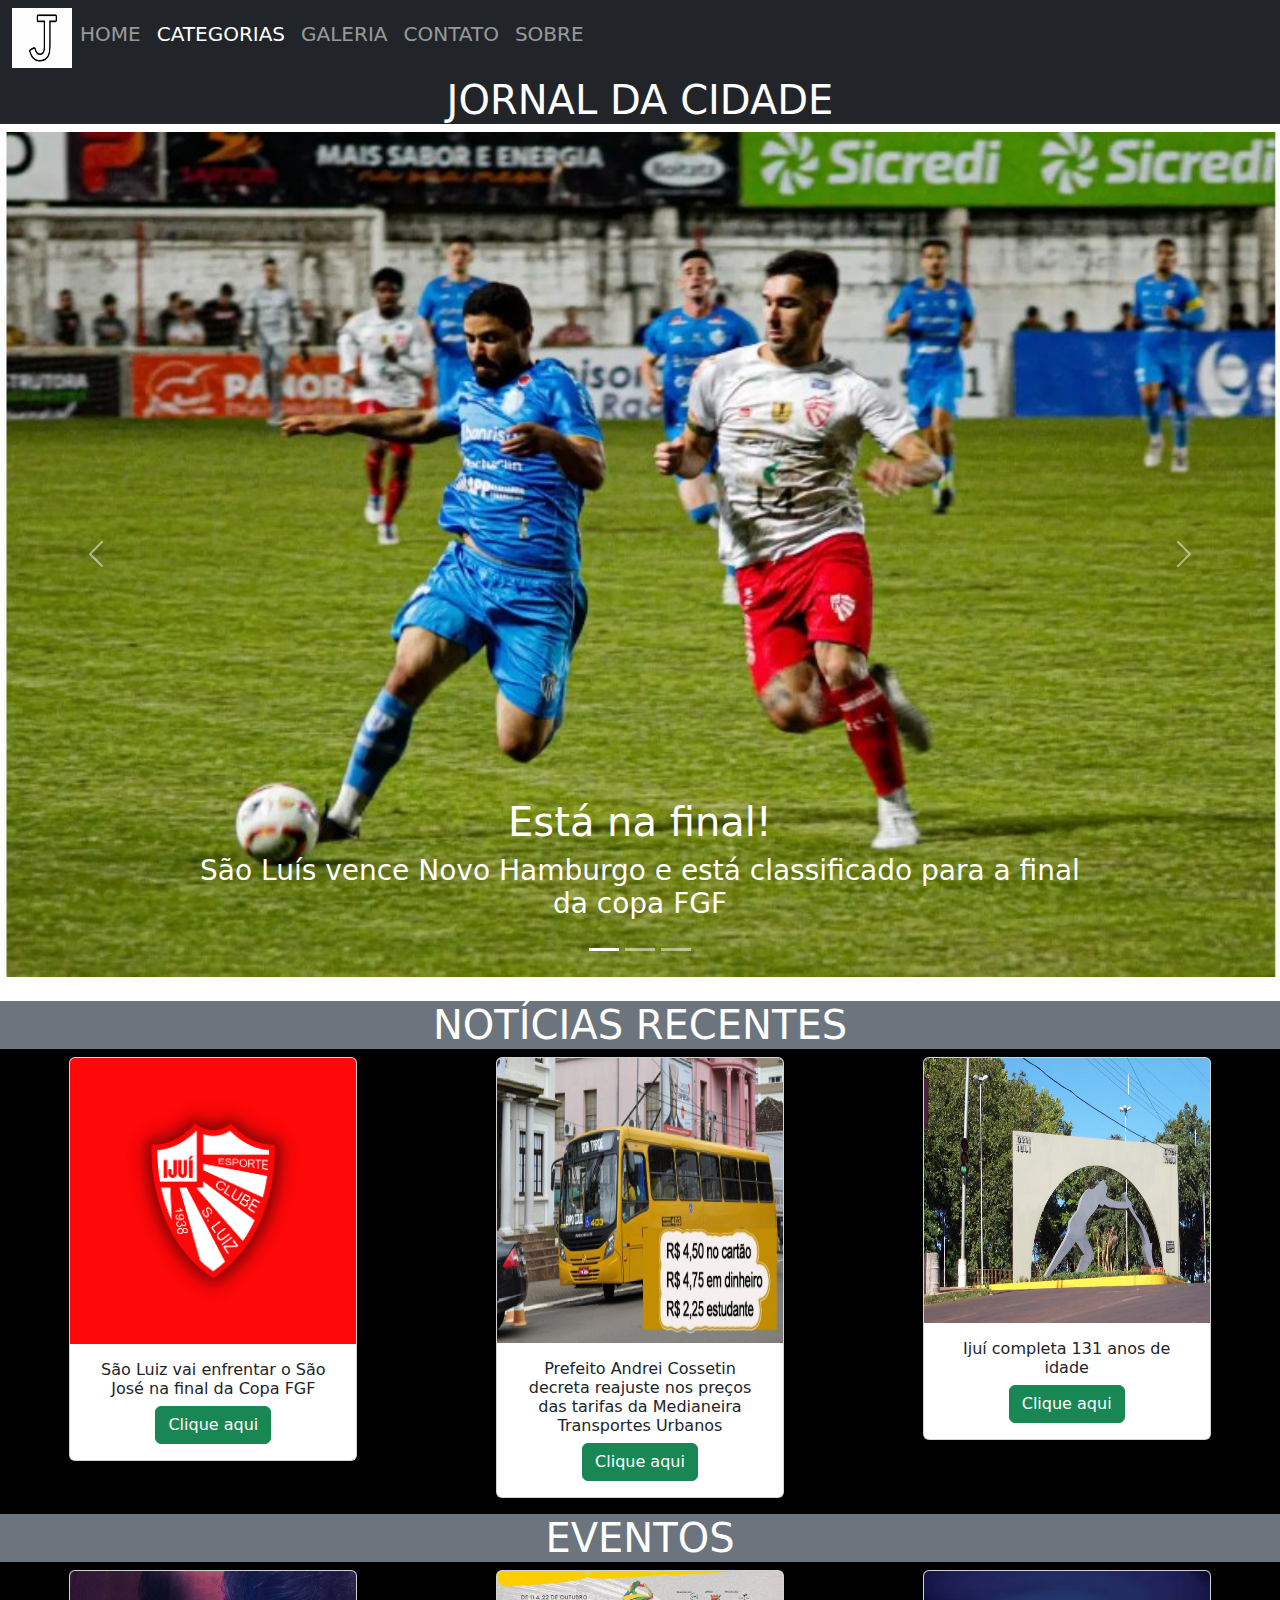
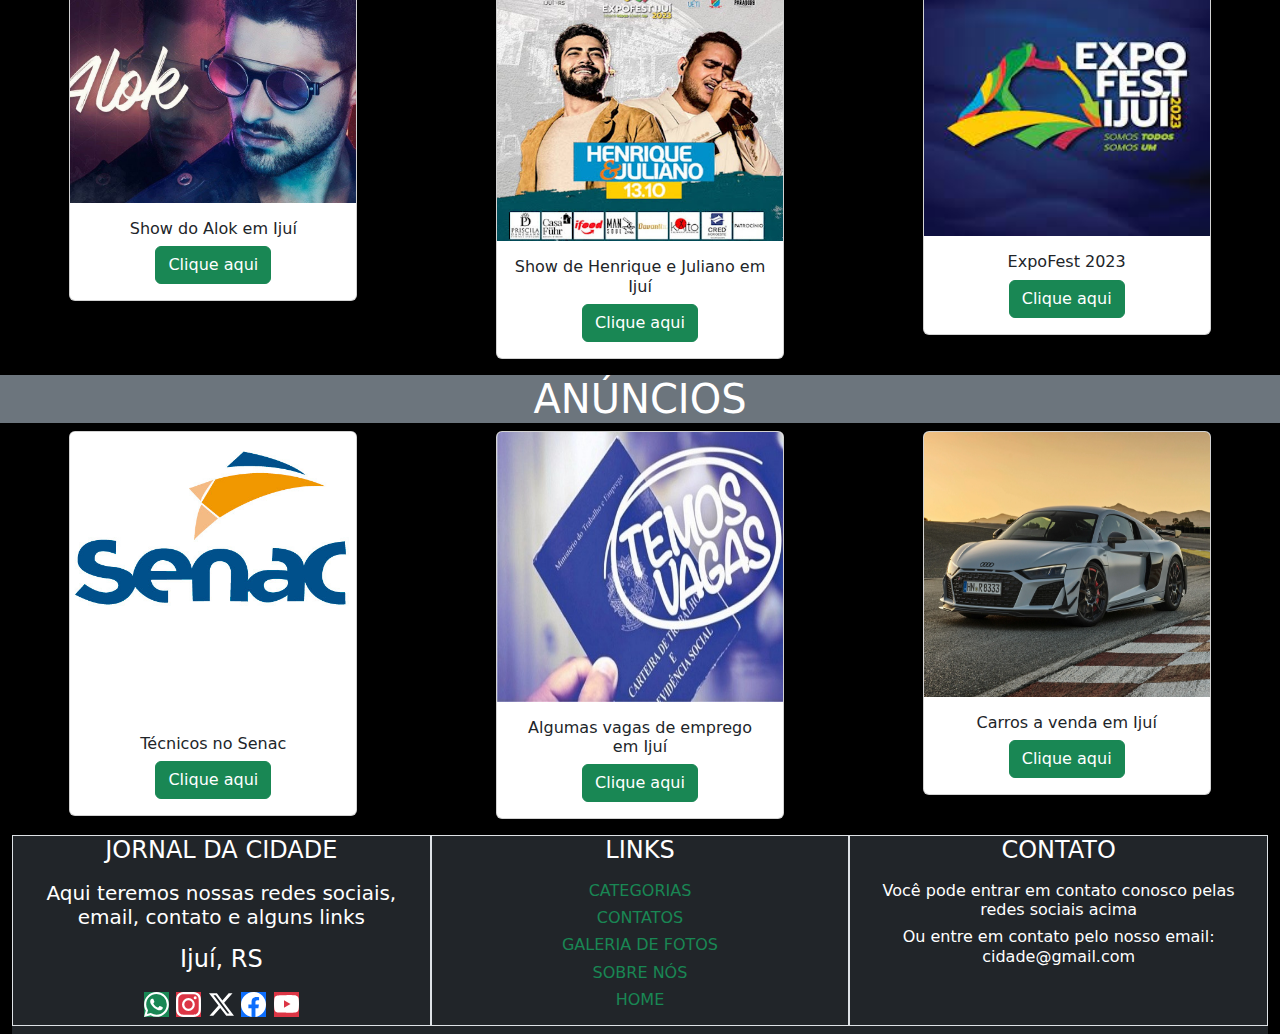
<file: index.html>
<!DOCTYPE html>
<html lang="en">
<head>
    <meta charset="UTF-8">
    <meta name="viewport" content="width=device-width, initial-scale=1.0">
    <link rel="stylesheet" href="css/bootstrap.min.css">
        <title>Projeto</title>
</head>
<body>
<!--BARRA DE NAVEGAÇÃO-->
<script src="js/bootstrap.min.js"></script>
<div class="container-text-start">
 <div class="row">
   <div class="col-12">
     <nav class="navbar navbar-expand-lg bg-dark "  data-bs-theme="dark">
      <div class="container-fluid">
           <img src="Imagens/!letra-jota-300x232.jpg" alt="Letra jota" height="60" width="60">
           <button class="navbar-toggler" type="button" data-bs-toggle="collapse" data-bs-target="#navbarNavAltMarkup" aria-controls="navbarNavAltMarkup" aria-expanded="false" aria-label="Toggle navigation">
             <span class="navbar-toggler-icon"></span>
           </button>
           <div class="collapse navbar-collapse" id="navbarNavAltMarkup">
             <div class="navbar-nav">
               <h5><a class="nav-link" aria-current="page" href="index.html">HOME</a></h5>
               <h5><a class="nav-link active" href="categoria.html">CATEGORIAS</a></h5>
               <h5><a class="nav-link" href="fotos.html">GALERIA</a></h5>
               <h5><a class="nav-link"  href="contato.html" aria-disabled="true">CONTATO</a></h5>
               <h5><a class="nav-link"  href="sobre.html" aria-disabled="true">SOBRE</a></h5>
             </div>
           </div>
       </nav>
   </div>
 </div>
 

<!--FIM DA BARRA DE NAVEGAÇÃO -->

<!--INICIO DO CÓDIGO DO TÍTULO-->
        <div class="row">
          <div class="col-12 h1 text-bg-dark text-center">
            JORNAL DA CIDADE
          </div>
        </div>  
      </div>

<!--FIM DO CÓDIGO DO TÍTULO -->
        
<!--INICIO DO CARROSSEL -->  
    <div id="carouselExampleCaptions" class="carousel slide">
    <div class="carousel-indicators">
      <button type="button" data-bs-target="#carouselExampleCaptions" data-bs-slide-to="0" class="active" aria-current="true" aria-label="Slide 1"></button>
      <button type="button" data-bs-target="#carouselExampleCaptions" data-bs-slide-to="1" aria-label="Slide 2"></button>
      <button type="button" data-bs-target="#carouselExampleCaptions" data-bs-slide-to="2" aria-label="Slide 3"></button>
    </div>
    <div class="carousel-inner">
      <div class="carousel-item active">
        <img src="Imagens/Captura de tela 2023-10-03 194127.jpg" class="d-block w-100" alt="São Luís finalista">
        <div class="carousel-caption d-none d-md-block">
          <h1>Está na final!</h1>
          <h3><p>São Luís vence Novo Hamburgo e está classificado para a final da copa FGF</p></h3>
        </div>
      </div>
      <div class="carousel-item">
        <img src="Imagens/8d50eda4-0c09-4691-a64e-950a9b759d2e.jpg.webp" class="d-block w-100" alt="Roubo em Joalheria">
        <div class="carousel-caption d-none d-md-block">
          <h1>Assalto em joalheria</h1>
          <h3><p>Presos em Santo Augusto os suspeitos de roubarem uma joalheria em Ijuí</p></h3>
        </div>
      </div>
      <div class="carousel-item">
        <img src="Imagens/!lg-noticias-sub-17-vence-o-sa-o-luiz-em-ijua--e-segue-100--no-estadual-35920 (1).jpg" class="d-block w-100" alt="Mulheres votadas para o conselho tutelar">
        <div class="carousel-caption d-none d-md-block">
          <h1>Tricolor fez 4 a 1 contra o São Luiz</h1>
          <h3><p>Sub-17 vence o São Luiz em Ijuí e segue 100% no Estadual</p></h3>
        </div>
      </div>
    </div>
    <button class="carousel-control-prev" type="button" data-bs-target="#carouselExampleCaptions" data-bs-slide="prev">
      <span class="carousel-control-prev-icon" aria-hidden="true"></span>
      <span class="visually-hidden">Previous</span>
    </button>
    <button class="carousel-control-next" type="button" data-bs-target="#carouselExampleCaptions" data-bs-slide="next">
      <span class="carousel-control-next-icon" aria-hidden="true"></span>
      <span class="visually-hidden">Next</span>
    </button>
  </div>  
<br>
  <!--FIM DO CARROSSEL -->

<!--NOTÍCIAS RECENTES-->
<div class="container-fluid text-center bg-black">
  <div class="row" >
    <div class="col-12 h1 text-bg-secondary text-center">
      NOTÍCIAS RECENTES
    </div>
<div class="container text-center">
  <div class="row">
    <div class="col">
      <div class="card mx-auto" style="width: 18rem;">
        <img src="Imagens/Escudo São Luís.png" class="card-img-top" alt="Escudo do São Luiz">
        <div class="card-body">
          <h6 class="card-title">São Luiz vai enfrentar o São José na final da Copa FGF</h6>
          <a href="saoluiz.html" class="btn btn-success">Clique aqui</a>
        </div>
      </div>
    </div>
    <div class="col">
      <div class="card mx-auto" style="width: 18rem;">
        <img src="Imagens/med_1690585437_61.jpg" height="285" class="card-img-top" alt="Escudo do São Luiz">
        <div class="card-body">
          <h6 class="card-title">Prefeito Andrei Cossetin decreta reajuste nos preços das tarifas da Medianeira Transportes Urbanos</h6>
          <a href="ajuste.html" class="btn btn-success">Clique aqui</a>
        </div>
      </div>
    </div>
    <div class="col">
      <div class="card mx-auto" style="width: 18rem;">
        <img src="Imagens/ijui-rs.jpg" height="265" class="card-img-top" alt="Escudo do São Luiz">
        <div class="card-body">
          <h6 class="card-title">Ijuí completa 131 anos de idade</h6>
          <a href="ijuí.html" class="btn btn-success">Clique aqui</a>
    </div>
  </div>
</div>
<p></p>
<!--FIM DAS NOTÍCIAS RECENTES-->

<!--INÍCIO DOS EVENTOS-->
<div class="container-fluid text-center bg-black">
  <div class="row" >
    <div class="col-12 h1 text-bg-secondary text-center">
     EVENTOS
    </div>
    <div class="container text-center">
      <div class="row">
        <div class="col">
          <div class="card mx-auto" style="width: 18rem;">
            <img src="Imagens/alok-890x720.jpg" class="card-img-top" alt="Show do Alok">
            <div class="card-body">
              <h6 class="card-title">Show do Alok em Ijuí</h6>
              <a href="alok.html" class="btn btn-success">Clique aqui</a>
            </div>
          </div>
        </div>
        <div class="col">
          <div class="card mx-auto" style="width: 18rem;">
            <img src="Imagens/13-10 Henrique e Juliano.jpg" height="270" class="card-img-top" alt="Show do Henrique e Juliano">
            <div class="card-body">
              <h6 class="card-title" >Show de Henrique e Juliano em Ijuí</h6>
              <a href="alok.html" class="btn btn-success">Clique aqui</a>
            </div>
          </div>
        </div>
        <div class="col">
          <div class="card mx-auto" style="width: 18rem;">
            <img src="Imagens/expo.jfif" height="265" class="card-img-top" alt="ExpoFest">
            <div class="card-body">
              <h6 class="card-title">ExpoFest 2023</h6>
              <a href="ijuí.html" class="btn btn-success">Clique aqui</a>
      </div>
     </div>
    </div>
   </div>
  </div>
 </div>
</div>
<!--FIM DOS EVENTOS-->

<!--ANÚNCIOS-->
<p></p>
<div class="container-fluid text-center bg-black">
  <div class="row" >
    <div class="col-12 h1 text-bg-secondary text-center">
    ANÚNCIOS
    </div>
    <div class="container text-center">
      <div class="row">
        <div class="col">
          <div class="card mx-auto" style="width: 18rem;">
            <img src="Imagens/senac.jpeg" class="card-img-top" alt="Show do Alok">
            <div class="card-body">
              <h6 class="card-title">Técnicos no Senac</h6>
              <a href="saoluiz.html" class="btn btn-success">Clique aqui</a>
            </div>
          </div>
        </div>
        <div class="col">
          <div class="card mx-auto" style="width: 18rem;">
            <img src="Imagens/banner_vagas_emprego.jpg" height="270" class="card-img-top" alt="Show do Henrique e Juliano">
            <div class="card-body">
              <h6 class="card-title" >Algumas vagas de emprego em Ijuí</h6>
              <a href="alok.html" class="btn btn-success">Clique aqui</a>
            </div>
          </div>
        </div>
        <div class="col">
          <div class="card mx-auto" style="width: 18rem;">
            <img src="Imagens/2023-audi-r8-v10-gt-rwd-exterior.webp" height="265" class="card-img-top" alt="ExpoFest">
            <div class="card-body">
              <h6 class="card-title">Carros a venda em Ijuí</h6>
              <a href="ijuí.html" class="btn btn-success">Clique aqui</a>
        </div>
      </div>
    </div>
      </div>
    </div>
  </div>
</div>
 </div>
</div>
  </div>

<!--FIM DOS ANÚNCIOS-->



<!--RODAPÉ-->  
  <p></p>
    <div class="container-fluid">
    <div class="row text-center text-bg-dark">
      <div class="col-4 border h4">JORNAL DA CIDADE
        <p><h5>
          Aqui teremos nossas redes sociais, email, contato e alguns links
        </p></h5>
        <p>Ijuí, RS</p>
        <a href><svg xmlns="http://www.w3.org/2000/svg" width="25" height="25" fill="currentColor" class="text-bg-success" viewBox="0 0 16 16">
          <path d="M13.601 2.326A7.854 7.854 0 0 0 7.994 0C3.627 0 .068 3.558.064 7.926c0 1.399.366 2.76 1.057 3.965L0 16l4.204-1.102a7.933 7.933 0 0 0 3.79.965h.004c4.368 0 7.926-3.558 7.93-7.93A7.898 7.898 0 0 0 13.6 2.326zM7.994 14.521a6.573 6.573 0 0 1-3.356-.92l-.24-.144-2.494.654.666-2.433-.156-.251a6.56 6.56 0 0 1-1.007-3.505c0-3.626 2.957-6.584 6.591-6.584a6.56 6.56 0 0 1 4.66 1.931 6.557 6.557 0 0 1 1.928 4.66c-.004 3.639-2.961 6.592-6.592 6.592zm3.615-4.934c-.197-.099-1.17-.578-1.353-.646-.182-.065-.315-.099-.445.099-.133.197-.513.646-.627.775-.114.133-.232.148-.43.05-.197-.1-.836-.308-1.592-.985-.59-.525-.985-1.175-1.103-1.372-.114-.198-.011-.304.088-.403.087-.088.197-.232.296-.346.1-.114.133-.198.198-.33.065-.134.034-.248-.015-.347-.05-.099-.445-1.076-.612-1.47-.16-.389-.323-.335-.445-.34-.114-.007-.247-.007-.38-.007a.729.729 0 0 0-.529.247c-.182.198-.691.677-.691 1.654 0 .977.71 1.916.81 2.049.098.133 1.394 2.132 3.383 2.992.47.205.84.326 1.129.418.475.152.904.129 1.246.08.38-.058 1.171-.48 1.338-.943.164-.464.164-.86.114-.943-.049-.084-.182-.133-.38-.232z"/>
      </svg></a>
        <a href><svg xmlns="http://www.w3.org/2000/svg" width="25" height="25" fill="currentColor" class=" text-bg-danger bi bi-instagram" viewBox="0 0 16 16">
        <path d="M8 0C5.829 0 5.556.01 4.703.048 3.85.088 3.269.222 2.76.42a3.917 3.917 0 0 0-1.417.923A3.927 3.927 0 0 0 .42 2.76C.222 3.268.087 3.85.048 4.7.01 5.555 0 5.827 0 8.001c0 2.172.01 2.444.048 3.297.04.852.174 1.433.372 1.942.205.526.478.972.923 1.417.444.445.89.719 1.416.923.51.198 1.09.333 1.942.372C5.555 15.99 5.827 16 8 16s2.444-.01 3.298-.048c.851-.04 1.434-.174 1.943-.372a3.916 3.916 0 0 0 1.416-.923c.445-.445.718-.891.923-1.417.197-.509.332-1.09.372-1.942C15.99 10.445 16 10.173 16 8s-.01-2.445-.048-3.299c-.04-.851-.175-1.433-.372-1.941a3.926 3.926 0 0 0-.923-1.417A3.911 3.911 0 0 0 13.24.42c-.51-.198-1.092-.333-1.943-.372C10.443.01 10.172 0 7.998 0h.003zm-.717 1.442h.718c2.136 0 2.389.007 3.232.046.78.035 1.204.166 1.486.275.373.145.64.319.92.599.28.28.453.546.598.92.11.281.24.705.275 1.485.039.843.047 1.096.047 3.231s-.008 2.389-.047 3.232c-.035.78-.166 1.203-.275 1.485a2.47 2.47 0 0 1-.599.919c-.28.28-.546.453-.92.598-.28.11-.704.24-1.485.276-.843.038-1.096.047-3.232.047s-2.39-.009-3.233-.047c-.78-.036-1.203-.166-1.485-.276a2.478 2.478 0 0 1-.92-.598 2.48 2.48 0 0 1-.6-.92c-.109-.281-.24-.705-.275-1.485-.038-.843-.046-1.096-.046-3.233 0-2.136.008-2.388.046-3.231.036-.78.166-1.204.276-1.486.145-.373.319-.64.599-.92.28-.28.546-.453.92-.598.282-.11.705-.24 1.485-.276.738-.034 1.024-.044 2.515-.045v.002zm4.988 1.328a.96.96 0 1 0 0 1.92.96.96 0 0 0 0-1.92zm-4.27 1.122a4.109 4.109 0 1 0 0 8.217 4.109 4.109 0 0 0 0-8.217zm0 1.441a2.667 2.667 0 1 1 0 5.334 2.667 2.667 0 0 1 0-5.334z"/>
      </svg></a>
        <a href><svg xmlns="http://www.w3.org/2000/svg" width="25" height="25" fill="currentColor" class=" text-bg-dark bi-twitter-x" viewBox="0 0 16 16">
        <path d="M12.6.75h2.454l-5.36 6.142L16 15.25h-4.937l-3.867-5.07-4.455 5.07H.316l5.733-6.57L0 .75h5.063l3.495 4.633L12.601.75Zm-.86 13.028h1.36L4.323 2.145H2.865l8.875 11.633Z"/>
      </svg></a>
        <a href><svg xmlns="http://www.w3.org/2000/svg" width="25" height="25" fill="currentColor" class=" text-bg-primary bi bi-facebook" viewBox="0 0 16 16">
        <path d="M16 8.049c0-4.446-3.582-8.05-8-8.05C3.58 0-.002 3.603-.002 8.05c0 4.017 2.926 7.347 6.75 7.951v-5.625h-2.03V8.05H6.75V6.275c0-2.017 1.195-3.131 3.022-3.131.876 0 1.791.157 1.791.157v1.98h-1.009c-.993 0-1.303.621-1.303 1.258v1.51h2.218l-.354 2.326H9.25V16c3.824-.604 6.75-3.934 6.75-7.951z"/>
      </svg></a>
      <a href><svg xmlns="http://www.w3.org/2000/svg" width="25" height="25" fill="currentColor" class=" text-bg-danger bi bi-youtube" viewBox="0 0 16 16">
        <path d="M8.051 1.999h.089c.822.003 4.987.033 6.11.335a2.01 2.01 0 0 1 1.415 1.42c.101.38.172.883.22 1.402l.01.104.022.26.008.104c.065.914.073 1.77.074 1.957v.075c-.001.194-.01 1.108-.082 2.06l-.008.105-.009.104c-.05.572-.124 1.14-.235 1.558a2.007 2.007 0 0 1-1.415 1.42c-1.16.312-5.569.334-6.18.335h-.142c-.309 0-1.587-.006-2.927-.052l-.17-.006-.087-.004-.171-.007-.171-.007c-1.11-.049-2.167-.128-2.654-.26a2.007 2.007 0 0 1-1.415-1.419c-.111-.417-.185-.986-.235-1.558L.09 9.82l-.008-.104A31.4 31.4 0 0 1 0 7.68v-.123c.002-.215.01-.958.064-1.778l.007-.103.003-.052.008-.104.022-.26.01-.104c.048-.519.119-1.023.22-1.402a2.007 2.007 0 0 1 1.415-1.42c.487-.13 1.544-.21 2.654-.26l.17-.007.172-.006.086-.003.171-.007A99.788 99.788 0 0 1 7.858 2h.193zM6.4 5.209v4.818l4.157-2.408L6.4 5.209z"/>
      </svg></a>
        </div>     
      <div class="col-4 border h4">
        LINKS
        <p>
          <h6><a href="categoria.html" class="text-decoration-none text-success">CATEGORIAS</a></h6>
          <h6><a href="contato.html" class="text-decoration-none text-success">CONTATOS</a></h6>
          <h6><a href="fotos.html" class="text-decoration-none text-success">GALERIA DE FOTOS</a></h6>
          <h6><a href="sobre.html"class="text-decoration-none text-success">SOBRE NÓS</a></h6>
          <h6><a href="index.html"class="text-decoration-none text-success">HOME</a></h6>
        </p>
    </div>
    <div class="col-4 border h4">
      CONTATO
      <p>
       <h6>Você pode entrar em contato conosco pelas redes sociais acima</h6>
       <h6>Ou entre em contato pelo nosso email: cidade@gmail.com</h6>
      </p>
  </div>    
  </div>
  </div>
</body>
</html>
 
  
  
<!--FIM DO RODAPÉ-->
</file>
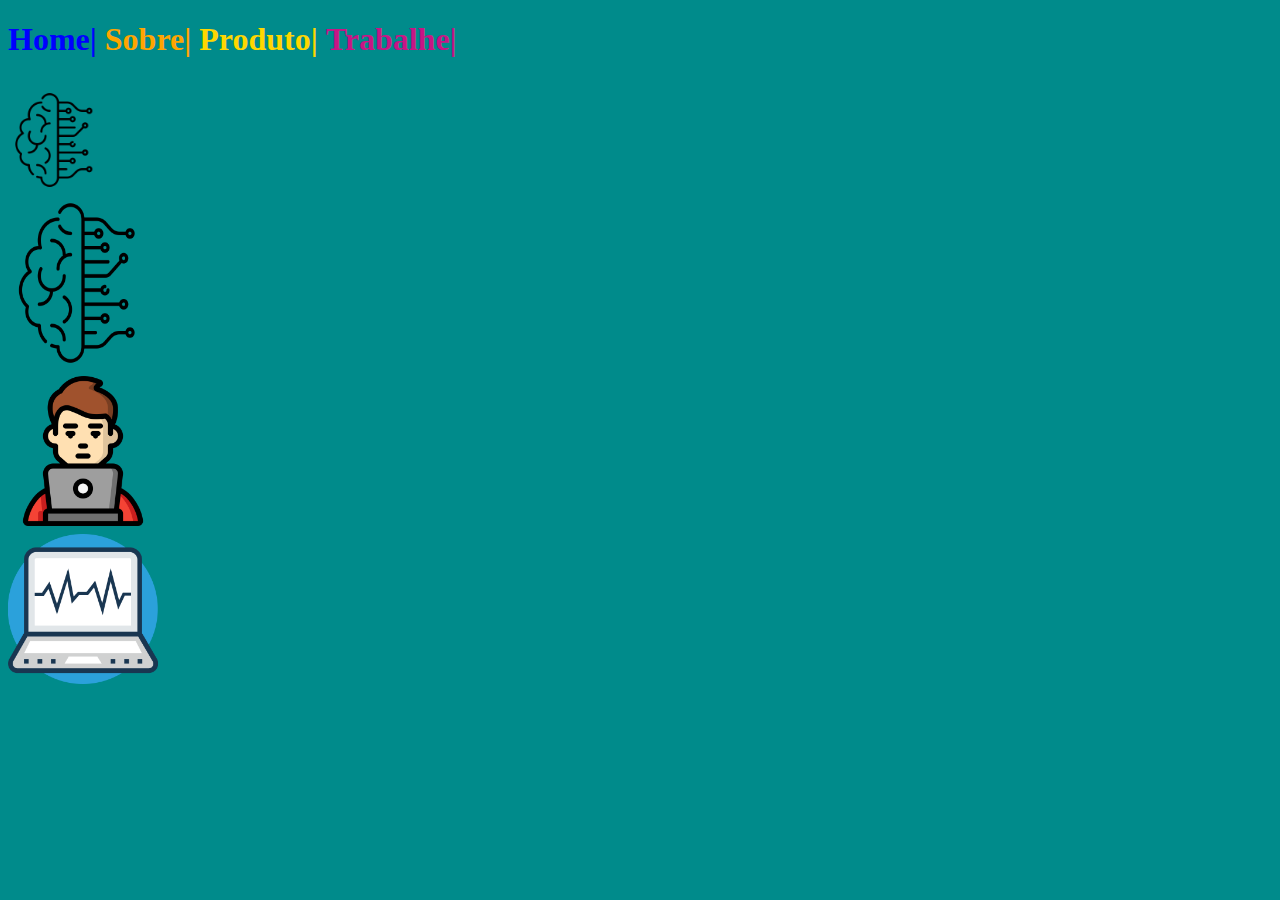
<file: Lucas G.C/index.html>
<!DOCTYPE html>
<html>
	<head> <!-- este é o cabeçalho do site -->
		<title> <!-- este é o título do site -->
			Olá Mundo
		</title> 
	</head>
	<body style="color:gold;background-color:DarkCyan">
		<h1 ul> 
			<a href style="text-decoration:none;color:blue"="index.html"><li style="display:inline"> Home|</li></a>
			<a href="sobre.html" style="text-decoration:none;color:orange"><li style="display:inline"> Sobre|</li></a>
			<a href="produto.html" style="text-decoration:none;color:gold"><li style="display:inline"> Produto|</li></a>
			<a href="trabalhe conosco.html" style="text-decoration:none;color:mediumvioletred"><li style="display:inline"> Trabalhe|</li></a>
			</ul>
			<p></p>
			<img src ="cerebro.png" alt="foto cérebro" width="100" height="100">
			<br> <!-- Este código é apenas para quebrar linha-->
			<img src="cerebro.png" alt="foto cérebro" width="150" height="170">
			<br>
			<img src="pessoa.png" alt="pessoa mexendo no computador" width="150 height="170"> 
			<br>
			<img src="eletrocardiograma.png" alt="computador mostrando um eletrocardiograma" width="150 height="170>
			<br>
			
	</body> <!-- este é o corpo do site -->
</html>
</file>
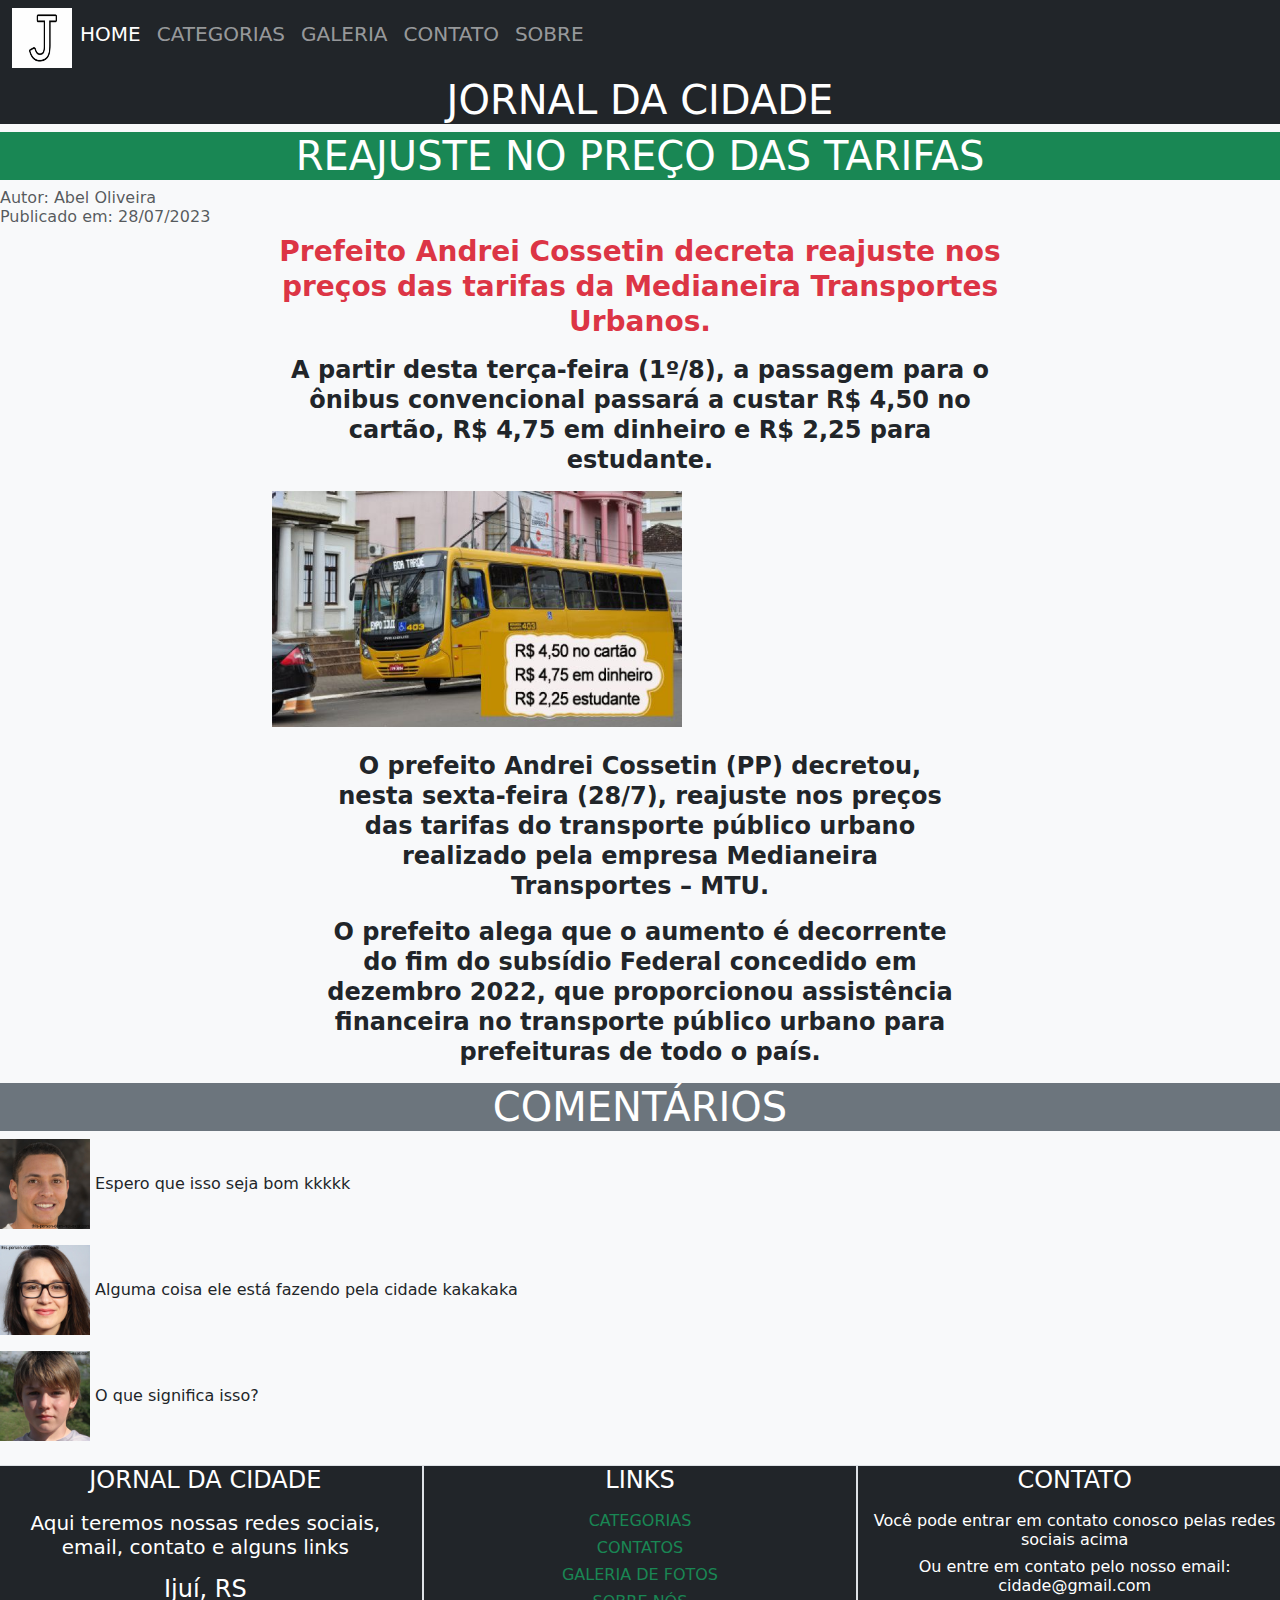
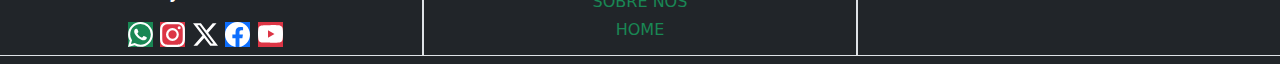
<file: ajuste.html>
<!DOCTYPE html>
<html lang="en">
<head>
    <meta charset="UTF-8">
    <meta name="viewport" content="width=device-width, initial-scale=1.0">
    <link rel="stylesheet" href="css/bootstrap.min.css">
        <title>Projeto</title>
</head>
<body class="bg-light">
<!--BARRA DE NAVEGAÇÃO-->
    <script src="js/bootstrap.min.js"></script>
       <div class="container-text-start ">
        <div class="row">
          <div class="col-12">
            <nav class="navbar navbar-expand-lg bg-dark" data-bs-theme="dark">
                <div class="container-fluid">
                  <img src="Imagens/!letra-jota-300x232.jpg" alt="Letra jota" height="60" width="60">
                  <button class="navbar-toggler" type="button" data-bs-toggle="collapse" data-bs-target="#navbarNavAltMarkup" aria-controls="navbarNavAltMarkup" aria-expanded="false" aria-label="Toggle navigation">
                    <span class="navbar-toggler-icon"></span>
                  </button>
                  <div class="collapse navbar-collapse" id="navbarNavAltMarkup">
                    <div class="navbar-nav">
                      <h5><a class="nav-link active" aria-current="page" href="index.html">HOME</a></h5>
                      <h5><a class="nav-link" href="categoria.html">CATEGORIAS</a></h5>
                      <h5><a class="nav-link" href="fotos.html">GALERIA</a></h5>
                      <h5><a class="nav-link"  href="contato.html" aria-disabled="true">CONTATO</a></h5>
                      <h5><a class="nav-link"  href="sobre.html" aria-disabled="true">SOBRE</a></h5>
                    </div>
                  </div>
                </div>
              </nav>
          </div>
        </div> 
             <!--FIM DA BARRA DE NAVEGAÇÃO -->

<!--INICIO DO CÓDIGO DO TÍTULO-->
      
        <div class="row">
          <div class="col-12 h1 text-bg-dark text-center">
            JORNAL DA CIDADE
          </div>
        <div class="col-12 h1 text-bg-success text-center">
            REAJUSTE NO PREÇO DAS TARIFAS
        </div>
        <div class="col-12 h6 text-muted text-start">
            Autor: Abel Oliveira<br>
            Publicado em: 28/07/2023

        </div>
    </div>
       </div>

<!--FIM DO CÓDIGO DO TÍTULO -->

<!--INICIO DO CÓDIGO PRINCIPAL-->
<div class="row justify-content-center ">
    <div class="col-7">
        <p class="lh-sm text fs-3 fw-semibold text-center text-danger">Prefeito Andrei Cossetin decreta reajuste nos preços das tarifas da Medianeira Transportes Urbanos.</p>
       <p class="lh-sm text fs-4 fw-semibold text-center">A partir desta terça-feira (1º/8), a passagem para o ônibus convencional passará a custar R$ 4,50 no cartão, R$ 4,75 em dinheiro e R$ 2,25 para estudante.</p>
    </div>
</div>
<div class="row justify-content-center">
    <div class="col-sm-7">
        <img src="Imagens/Ajuste nas tarifas.jpg" width="410">
    </div>
</div>
    <br>
    <div class="row justify-content-center">
        <div class="col-6">
            <p class="lh-sm text fs-4 fw-semibold text-center">O prefeito Andrei Cossetin (PP) decretou, 
                nesta sexta-feira (28/7), reajuste nos preços das tarifas do transporte público urbano realizado pela empresa Medianeira Transportes – MTU.</p>

            <p class="lh-sm text fs-4 fw-semibold text-center">O prefeito alega que o aumento é decorrente do fim do subsídio Federal concedido em dezembro 2022, 
                que proporcionou  assistência financeira no transporte público urbano para prefeituras de todo o país.</p>
        </div>
    </div>
<!--FIM DO CÓDIGO PRINCIPAL-->

<!--COMENTÁRIOS-->

<div class="row">
    <div class="col-12 h1 text-center text-bg-secondary">
        COMENTÁRIOS
    </div>
    <div class="col-8">
        <img src="Imagens/homem.jfif" width="90"> Espero que isso seja bom kkkkk
    </div>
    <p></p>
    <div class="col-8">
        <img src="Imagens/avatar-genbb9c66be750aabec9c4584e2c6965fb1.jpg" width="90"> Alguma coisa ele está fazendo pela cidade kakakaka
    </div>
    <p></p>
    <div class="col-8">
        <img src="Imagens/avatar-gen1168c22a404d4e1acfc83d4bc35c9527 criança.jpg" width="90"> O que significa isso?
    </div>
</div>

<!--FIM DOS COMENTÁRIOS-->

<!--INICIO DO RODAPÉ-->
<br>
<div class="container-text-center align-content-end">
  <div class="row text-center text-bg-dark">
    <div class="col-4 border h4">JORNAL DA CIDADE
      <p><h5>
        Aqui teremos nossas redes sociais, email, contato e alguns links
      </p></h5>
      <p>Ijuí, RS</p>
      <a href><svg xmlns="http://www.w3.org/2000/svg" width="25" height="25" fill="currentColor" class="text-bg-success" viewBox="0 0 16 16">
        <path d="M13.601 2.326A7.854 7.854 0 0 0 7.994 0C3.627 0 .068 3.558.064 7.926c0 1.399.366 2.76 1.057 3.965L0 16l4.204-1.102a7.933 7.933 0 0 0 3.79.965h.004c4.368 0 7.926-3.558 7.93-7.93A7.898 7.898 0 0 0 13.6 2.326zM7.994 14.521a6.573 6.573 0 0 1-3.356-.92l-.24-.144-2.494.654.666-2.433-.156-.251a6.56 6.56 0 0 1-1.007-3.505c0-3.626 2.957-6.584 6.591-6.584a6.56 6.56 0 0 1 4.66 1.931 6.557 6.557 0 0 1 1.928 4.66c-.004 3.639-2.961 6.592-6.592 6.592zm3.615-4.934c-.197-.099-1.17-.578-1.353-.646-.182-.065-.315-.099-.445.099-.133.197-.513.646-.627.775-.114.133-.232.148-.43.05-.197-.1-.836-.308-1.592-.985-.59-.525-.985-1.175-1.103-1.372-.114-.198-.011-.304.088-.403.087-.088.197-.232.296-.346.1-.114.133-.198.198-.33.065-.134.034-.248-.015-.347-.05-.099-.445-1.076-.612-1.47-.16-.389-.323-.335-.445-.34-.114-.007-.247-.007-.38-.007a.729.729 0 0 0-.529.247c-.182.198-.691.677-.691 1.654 0 .977.71 1.916.81 2.049.098.133 1.394 2.132 3.383 2.992.47.205.84.326 1.129.418.475.152.904.129 1.246.08.38-.058 1.171-.48 1.338-.943.164-.464.164-.86.114-.943-.049-.084-.182-.133-.38-.232z"/>
    </svg></a>
      <a href><svg xmlns="http://www.w3.org/2000/svg" width="25" height="25" fill="currentColor" class=" text-bg-danger bi bi-instagram" viewBox="0 0 16 16">
      <path d="M8 0C5.829 0 5.556.01 4.703.048 3.85.088 3.269.222 2.76.42a3.917 3.917 0 0 0-1.417.923A3.927 3.927 0 0 0 .42 2.76C.222 3.268.087 3.85.048 4.7.01 5.555 0 5.827 0 8.001c0 2.172.01 2.444.048 3.297.04.852.174 1.433.372 1.942.205.526.478.972.923 1.417.444.445.89.719 1.416.923.51.198 1.09.333 1.942.372C5.555 15.99 5.827 16 8 16s2.444-.01 3.298-.048c.851-.04 1.434-.174 1.943-.372a3.916 3.916 0 0 0 1.416-.923c.445-.445.718-.891.923-1.417.197-.509.332-1.09.372-1.942C15.99 10.445 16 10.173 16 8s-.01-2.445-.048-3.299c-.04-.851-.175-1.433-.372-1.941a3.926 3.926 0 0 0-.923-1.417A3.911 3.911 0 0 0 13.24.42c-.51-.198-1.092-.333-1.943-.372C10.443.01 10.172 0 7.998 0h.003zm-.717 1.442h.718c2.136 0 2.389.007 3.232.046.78.035 1.204.166 1.486.275.373.145.64.319.92.599.28.28.453.546.598.92.11.281.24.705.275 1.485.039.843.047 1.096.047 3.231s-.008 2.389-.047 3.232c-.035.78-.166 1.203-.275 1.485a2.47 2.47 0 0 1-.599.919c-.28.28-.546.453-.92.598-.28.11-.704.24-1.485.276-.843.038-1.096.047-3.232.047s-2.39-.009-3.233-.047c-.78-.036-1.203-.166-1.485-.276a2.478 2.478 0 0 1-.92-.598 2.48 2.48 0 0 1-.6-.92c-.109-.281-.24-.705-.275-1.485-.038-.843-.046-1.096-.046-3.233 0-2.136.008-2.388.046-3.231.036-.78.166-1.204.276-1.486.145-.373.319-.64.599-.92.28-.28.546-.453.92-.598.282-.11.705-.24 1.485-.276.738-.034 1.024-.044 2.515-.045v.002zm4.988 1.328a.96.96 0 1 0 0 1.92.96.96 0 0 0 0-1.92zm-4.27 1.122a4.109 4.109 0 1 0 0 8.217 4.109 4.109 0 0 0 0-8.217zm0 1.441a2.667 2.667 0 1 1 0 5.334 2.667 2.667 0 0 1 0-5.334z"/>
    </svg></a>
      <a href><svg xmlns="http://www.w3.org/2000/svg" width="25" height="25" fill="currentColor" class=" text-bg-dark bi-twitter-x" viewBox="0 0 16 16">
      <path d="M12.6.75h2.454l-5.36 6.142L16 15.25h-4.937l-3.867-5.07-4.455 5.07H.316l5.733-6.57L0 .75h5.063l3.495 4.633L12.601.75Zm-.86 13.028h1.36L4.323 2.145H2.865l8.875 11.633Z"/>
    </svg></a>
      <a href><svg xmlns="http://www.w3.org/2000/svg" width="25" height="25" fill="currentColor" class=" text-bg-primary bi bi-facebook" viewBox="0 0 16 16">
      <path d="M16 8.049c0-4.446-3.582-8.05-8-8.05C3.58 0-.002 3.603-.002 8.05c0 4.017 2.926 7.347 6.75 7.951v-5.625h-2.03V8.05H6.75V6.275c0-2.017 1.195-3.131 3.022-3.131.876 0 1.791.157 1.791.157v1.98h-1.009c-.993 0-1.303.621-1.303 1.258v1.51h2.218l-.354 2.326H9.25V16c3.824-.604 6.75-3.934 6.75-7.951z"/>
    </svg></a>
    <a href><svg xmlns="http://www.w3.org/2000/svg" width="25" height="25" fill="currentColor" class=" text-bg-danger bi bi-youtube" viewBox="0 0 16 16">
      <path d="M8.051 1.999h.089c.822.003 4.987.033 6.11.335a2.01 2.01 0 0 1 1.415 1.42c.101.38.172.883.22 1.402l.01.104.022.26.008.104c.065.914.073 1.77.074 1.957v.075c-.001.194-.01 1.108-.082 2.06l-.008.105-.009.104c-.05.572-.124 1.14-.235 1.558a2.007 2.007 0 0 1-1.415 1.42c-1.16.312-5.569.334-6.18.335h-.142c-.309 0-1.587-.006-2.927-.052l-.17-.006-.087-.004-.171-.007-.171-.007c-1.11-.049-2.167-.128-2.654-.26a2.007 2.007 0 0 1-1.415-1.419c-.111-.417-.185-.986-.235-1.558L.09 9.82l-.008-.104A31.4 31.4 0 0 1 0 7.68v-.123c.002-.215.01-.958.064-1.778l.007-.103.003-.052.008-.104.022-.26.01-.104c.048-.519.119-1.023.22-1.402a2.007 2.007 0 0 1 1.415-1.42c.487-.13 1.544-.21 2.654-.26l.17-.007.172-.006.086-.003.171-.007A99.788 99.788 0 0 1 7.858 2h.193zM6.4 5.209v4.818l4.157-2.408L6.4 5.209z"/>
    </svg></a>
      </div> 
    
    <div class="col-4 border h4">
      LINKS
      <p>
        <h6><a href= "categoria.html" class="text-decoration-none text-success">CATEGORIAS</a></h6>
        <h6><a href="contato.html" class="text-decoration-none text-success">CONTATOS</a></h6>
        <h6><a href="fotos.html" class="text-decoration-none text-success">GALERIA DE FOTOS</a></h6>
        <h6><a href="sobre.html"class="text-decoration-none text-success">SOBRE NÓS</a></h6>
        <h6><a href="index.html"class="text-decoration-none text-success">HOME</a></h6>
      </p>
  </div>
  <div class="col-4 border h4 ">
    CONTATO
    <p>
     <h6>Você pode entrar em contato conosco pelas redes sociais acima</h6>
     <h6>Ou entre em contato pelo nosso email: cidade@gmail.com</h6>
    </p>
  </div>    
  </div>
 </div>
</div>
</div>
</body>
</html>
<!--FIM DO RODAPÉ-->
</file>
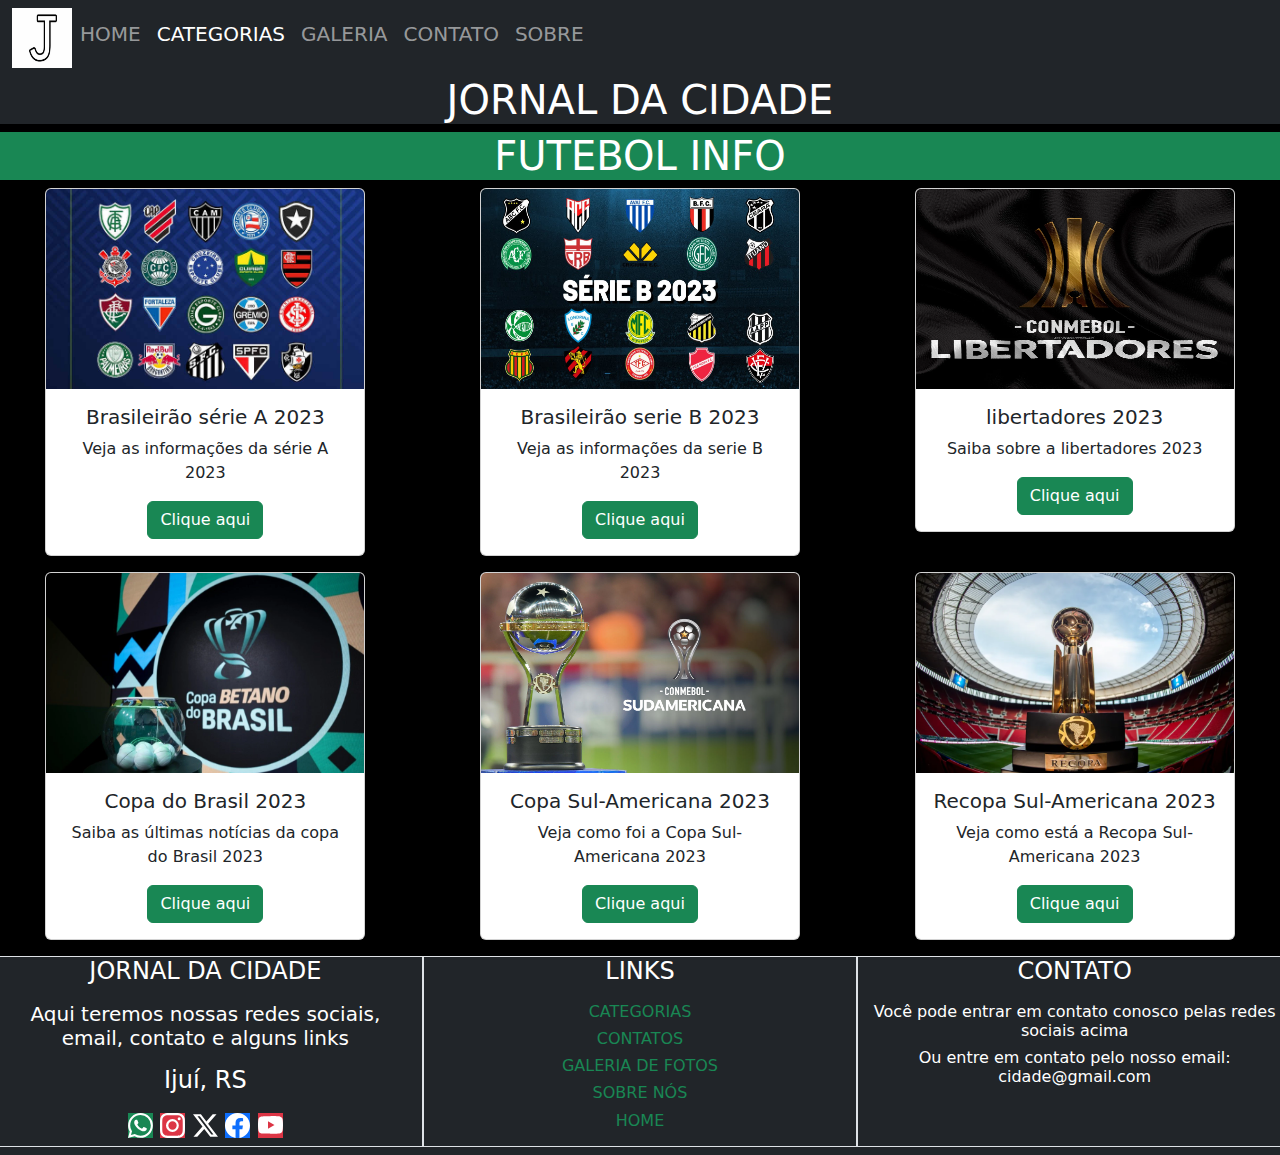
<file: categoria.html>
<!DOCTYPE html>
<html lang="en">
<head>
    <meta charset="UTF-8">
    <meta name="viewport" content="width=device-width, initial-scale=1.0">
    <link rel="stylesheet" href="css/bootstrap.min.css">
        <title>Projeto</title>
</head>
<body class="bg-black">
<!--BARRA DE NAVEGAÇÃO-->
<script src="js/bootstrap.min.js"></script>
<div class="container-text-start">
 <div class="row">
   <div class="col-12">
     <nav class="navbar navbar-expand-lg bg-dark "  data-bs-theme="dark">
      <div class="container-fluid">
           <img src="Imagens/!letra-jota-300x232.jpg" alt="Letra jota" height="60" width="60">
           <button class="navbar-toggler" type="button" data-bs-toggle="collapse" data-bs-target="#navbarNavAltMarkup" aria-controls="navbarNavAltMarkup" aria-expanded="false" aria-label="Toggle navigation">
             <span class="navbar-toggler-icon"></span>
           </button>
           <div class="collapse navbar-collapse" id="navbarNavAltMarkup">
             <div class="navbar-nav">
               <h5><a class="nav-link" aria-current="page" href="index.html">HOME</a></h5>
               <h5><a class="nav-link active" href="categoria.html">CATEGORIAS</a></h5>
               <h5><a class="nav-link" href="fotos.html">GALERIA</a></h5>
               <h5><a class="nav-link"  href="contato.html" aria-disabled="true">CONTATO</a></h5>
               <h5><a class="nav-link"  href="sobre.html" aria-disabled="true">SOBRE</a></h5>
             </div>
           </div>
       </nav>
   </div>
 </div>
 
       
       
             <!--FIM DA BARRA DE NAVEGAÇÃO -->

<!--INICIO DO CÓDIGO DO TÍTULO-->
        <div class="row">
          <div class="col-12 h1 text-bg-dark text-center">
            JORNAL DA CIDADE
          </div>
        </div>
</div>
    </div>  
    <div class="h1 text-bg-success text-center">
      FUTEBOL INFO
    </div> 
      

<!--FIM DO CÓDIGO DO TÍTULO -->

<!--INICIO DAS CATEGORIAS-->
    <div class=" text-center bg-black">
      <div class="row">
        <div class="col-sm-4">
          <div class="card mx-auto" style="width: 20rem;">
            <img src="Imagens/seria_a_2023_clubes_participantes_700_2.jpg" class="card-img-top" alt="..." height="200">
            <div class="card-body">
              <h5 class="card-title">Brasileirão série A 2023</h5>
              <p class="card-text">Veja as informações da série A 2023</p>
              <a href="brasileirãoA.html" class="btn btn-success">Clique aqui</a>
            </div>
          </div>
        </div>
          <div class="col-sm-4">
            <div class="card mx-auto" style="width: 20rem;">
              <img src="Imagens/maxresdefault.jpg" class="card-img-top" height="200">
              <div class="card-body">
                <h5 class="card-title">Brasileirão serie B 2023</h5>
                <p class="card-text">Veja as informações da serie B 2023</p>
                <a href="brasileirãoB.html" class="btn btn-success">Clique aqui</a>
            </div>            
          </div>
        </div>
        <div class="col-sm-4">
          <div class="card mx-auto" style="width: 20rem;">
            <img src="Imagens/libertadores.webp" class="card-img-top" height="200" alt="...">
            <div class="card-body">
              <h5 class="card-title">libertadores 2023</h5>
              <p class="card-text">Saiba sobre a libertadores 2023</p>
              <a href="libertadores.html" class="btn btn-success">Clique aqui</a>
          </div>
         </div> 
        </div>
        <p></p>
        <div class="col-sm-4">
         <div class="card mx-auto" style="width: 20rem;">
          <img src="Imagens/Copa do Brasil 2023" class="card-img-top" height="200" alt="...">
           <div class="card-body">
            <h5 class="card-title">Copa do Brasil 2023</h5>
            <p class="card-text">Saiba as últimas notícias da copa do Brasil 2023</p>
            <a href="copaBrasil.html" class="btn btn-success">Clique aqui</a>
        </div>
      </div>
    </div>   
    <div class="col-sm-4">
     <div class="card mx-auto" style="width: 20rem;">
      <img src="Imagens/copasulamericana.jpg" class="card-img-top" height="200" alt="">
       <div class="card-body">
        <h5 class="card-title">Copa Sul-Americana 2023</h5>
        <p class="card-text"> Veja como foi a Copa Sul-Americana 2023 </p>
        <a href="sulamericana.html" class="btn btn-success">Clique aqui</a>
      </div>
    </div>
   </div> 
  <div class="col-sm-4">
    <div class="card mx-auto" style="width: 20rem;">
     <img src="Imagens/Recopa sul americana.webp" class="card-img-top" height="200" alt="">
      <div class="card-body">
       <h5 class="card-title">Recopa Sul-Americana 2023</h5>
       <p class="card-text"> Veja como está a  Recopa Sul-Americana 2023 </p>
       <a href="recopaamericana.html" class="btn btn-success">Clique aqui</a>

  </div>  
 </div>
</div>




<!--FIM DAS CATEGORIAS-->
</body>

  <!--RODAPÉ-->  
  <p></p>
  <div class="text-center">
  <div class="row justify-content-center text-bg-dark">
    <div class="col-4 border h4">JORNAL DA CIDADE
      <p><h5>
        Aqui teremos nossas redes sociais, email, contato e alguns links
      </p></h5>
      <p>Ijuí, RS</p>
      <a href><svg xmlns="http://www.w3.org/2000/svg" width="25" height="25" fill="currentColor" class="text-bg-success" viewBox="0 0 16 16">
        <path d="M13.601 2.326A7.854 7.854 0 0 0 7.994 0C3.627 0 .068 3.558.064 7.926c0 1.399.366 2.76 1.057 3.965L0 16l4.204-1.102a7.933 7.933 0 0 0 3.79.965h.004c4.368 0 7.926-3.558 7.93-7.93A7.898 7.898 0 0 0 13.6 2.326zM7.994 14.521a6.573 6.573 0 0 1-3.356-.92l-.24-.144-2.494.654.666-2.433-.156-.251a6.56 6.56 0 0 1-1.007-3.505c0-3.626 2.957-6.584 6.591-6.584a6.56 6.56 0 0 1 4.66 1.931 6.557 6.557 0 0 1 1.928 4.66c-.004 3.639-2.961 6.592-6.592 6.592zm3.615-4.934c-.197-.099-1.17-.578-1.353-.646-.182-.065-.315-.099-.445.099-.133.197-.513.646-.627.775-.114.133-.232.148-.43.05-.197-.1-.836-.308-1.592-.985-.59-.525-.985-1.175-1.103-1.372-.114-.198-.011-.304.088-.403.087-.088.197-.232.296-.346.1-.114.133-.198.198-.33.065-.134.034-.248-.015-.347-.05-.099-.445-1.076-.612-1.47-.16-.389-.323-.335-.445-.34-.114-.007-.247-.007-.38-.007a.729.729 0 0 0-.529.247c-.182.198-.691.677-.691 1.654 0 .977.71 1.916.81 2.049.098.133 1.394 2.132 3.383 2.992.47.205.84.326 1.129.418.475.152.904.129 1.246.08.38-.058 1.171-.48 1.338-.943.164-.464.164-.86.114-.943-.049-.084-.182-.133-.38-.232z"/>
    </svg></a>
      <a href><svg xmlns="http://www.w3.org/2000/svg" width="25" height="25" fill="currentColor" class=" text-bg-danger bi bi-instagram" viewBox="0 0 16 16">
      <path d="M8 0C5.829 0 5.556.01 4.703.048 3.85.088 3.269.222 2.76.42a3.917 3.917 0 0 0-1.417.923A3.927 3.927 0 0 0 .42 2.76C.222 3.268.087 3.85.048 4.7.01 5.555 0 5.827 0 8.001c0 2.172.01 2.444.048 3.297.04.852.174 1.433.372 1.942.205.526.478.972.923 1.417.444.445.89.719 1.416.923.51.198 1.09.333 1.942.372C5.555 15.99 5.827 16 8 16s2.444-.01 3.298-.048c.851-.04 1.434-.174 1.943-.372a3.916 3.916 0 0 0 1.416-.923c.445-.445.718-.891.923-1.417.197-.509.332-1.09.372-1.942C15.99 10.445 16 10.173 16 8s-.01-2.445-.048-3.299c-.04-.851-.175-1.433-.372-1.941a3.926 3.926 0 0 0-.923-1.417A3.911 3.911 0 0 0 13.24.42c-.51-.198-1.092-.333-1.943-.372C10.443.01 10.172 0 7.998 0h.003zm-.717 1.442h.718c2.136 0 2.389.007 3.232.046.78.035 1.204.166 1.486.275.373.145.64.319.92.599.28.28.453.546.598.92.11.281.24.705.275 1.485.039.843.047 1.096.047 3.231s-.008 2.389-.047 3.232c-.035.78-.166 1.203-.275 1.485a2.47 2.47 0 0 1-.599.919c-.28.28-.546.453-.92.598-.28.11-.704.24-1.485.276-.843.038-1.096.047-3.232.047s-2.39-.009-3.233-.047c-.78-.036-1.203-.166-1.485-.276a2.478 2.478 0 0 1-.92-.598 2.48 2.48 0 0 1-.6-.92c-.109-.281-.24-.705-.275-1.485-.038-.843-.046-1.096-.046-3.233 0-2.136.008-2.388.046-3.231.036-.78.166-1.204.276-1.486.145-.373.319-.64.599-.92.28-.28.546-.453.92-.598.282-.11.705-.24 1.485-.276.738-.034 1.024-.044 2.515-.045v.002zm4.988 1.328a.96.96 0 1 0 0 1.92.96.96 0 0 0 0-1.92zm-4.27 1.122a4.109 4.109 0 1 0 0 8.217 4.109 4.109 0 0 0 0-8.217zm0 1.441a2.667 2.667 0 1 1 0 5.334 2.667 2.667 0 0 1 0-5.334z"/>
    </svg></a>
      <a href><svg xmlns="http://www.w3.org/2000/svg" width="25" height="25" fill="currentColor" class=" text-bg-dark bi-twitter-x" viewBox="0 0 16 16">
      <path d="M12.6.75h2.454l-5.36 6.142L16 15.25h-4.937l-3.867-5.07-4.455 5.07H.316l5.733-6.57L0 .75h5.063l3.495 4.633L12.601.75Zm-.86 13.028h1.36L4.323 2.145H2.865l8.875 11.633Z"/>
    </svg></a>
      <a href><svg xmlns="http://www.w3.org/2000/svg" width="25" height="25" fill="currentColor" class=" text-bg-primary bi bi-facebook" viewBox="0 0 16 16">
      <path d="M16 8.049c0-4.446-3.582-8.05-8-8.05C3.58 0-.002 3.603-.002 8.05c0 4.017 2.926 7.347 6.75 7.951v-5.625h-2.03V8.05H6.75V6.275c0-2.017 1.195-3.131 3.022-3.131.876 0 1.791.157 1.791.157v1.98h-1.009c-.993 0-1.303.621-1.303 1.258v1.51h2.218l-.354 2.326H9.25V16c3.824-.604 6.75-3.934 6.75-7.951z"/>
    </svg></a>
    <a href><svg xmlns="http://www.w3.org/2000/svg" width="25" height="25" fill="currentColor" class=" text-bg-danger bi bi-youtube" viewBox="0 0 16 16">
      <path d="M8.051 1.999h.089c.822.003 4.987.033 6.11.335a2.01 2.01 0 0 1 1.415 1.42c.101.38.172.883.22 1.402l.01.104.022.26.008.104c.065.914.073 1.77.074 1.957v.075c-.001.194-.01 1.108-.082 2.06l-.008.105-.009.104c-.05.572-.124 1.14-.235 1.558a2.007 2.007 0 0 1-1.415 1.42c-1.16.312-5.569.334-6.18.335h-.142c-.309 0-1.587-.006-2.927-.052l-.17-.006-.087-.004-.171-.007-.171-.007c-1.11-.049-2.167-.128-2.654-.26a2.007 2.007 0 0 1-1.415-1.419c-.111-.417-.185-.986-.235-1.558L.09 9.82l-.008-.104A31.4 31.4 0 0 1 0 7.68v-.123c.002-.215.01-.958.064-1.778l.007-.103.003-.052.008-.104.022-.26.01-.104c.048-.519.119-1.023.22-1.402a2.007 2.007 0 0 1 1.415-1.42c.487-.13 1.544-.21 2.654-.26l.17-.007.172-.006.086-.003.171-.007A99.788 99.788 0 0 1 7.858 2h.193zM6.4 5.209v4.818l4.157-2.408L6.4 5.209z"/>
    </svg></a>
      </div> 
    
    <div class="col-4 border h4">
      LINKS
      <p>
        <h6><a href= "categoria.html" class="text-decoration-none text-success">CATEGORIAS</a></h6>
        <h6><a href="contato.html" class="text-decoration-none text-success">CONTATOS</a></h6>
        <h6><a href="fotos.html" class="text-decoration-none text-success">GALERIA DE FOTOS</a></h6>
        <h6><a href="sobre.html"class="text-decoration-none text-success">SOBRE NÓS</a></h6>
        <h6><a href="index.html"class="text-decoration-none text-success">HOME</a></h6>
      </p>
  </div>
  <div class="col-4 border h4 ">
    CONTATO
    <p>
     <h6>Você pode entrar em contato conosco pelas redes sociais acima</h6>
     <h6>Ou entre em contato pelo nosso email: cidade@gmail.com</h6>
    </p>
  </div>    
 </div>
</div>
</html>







<!--FIM DO RODAPÉ-->
</file>
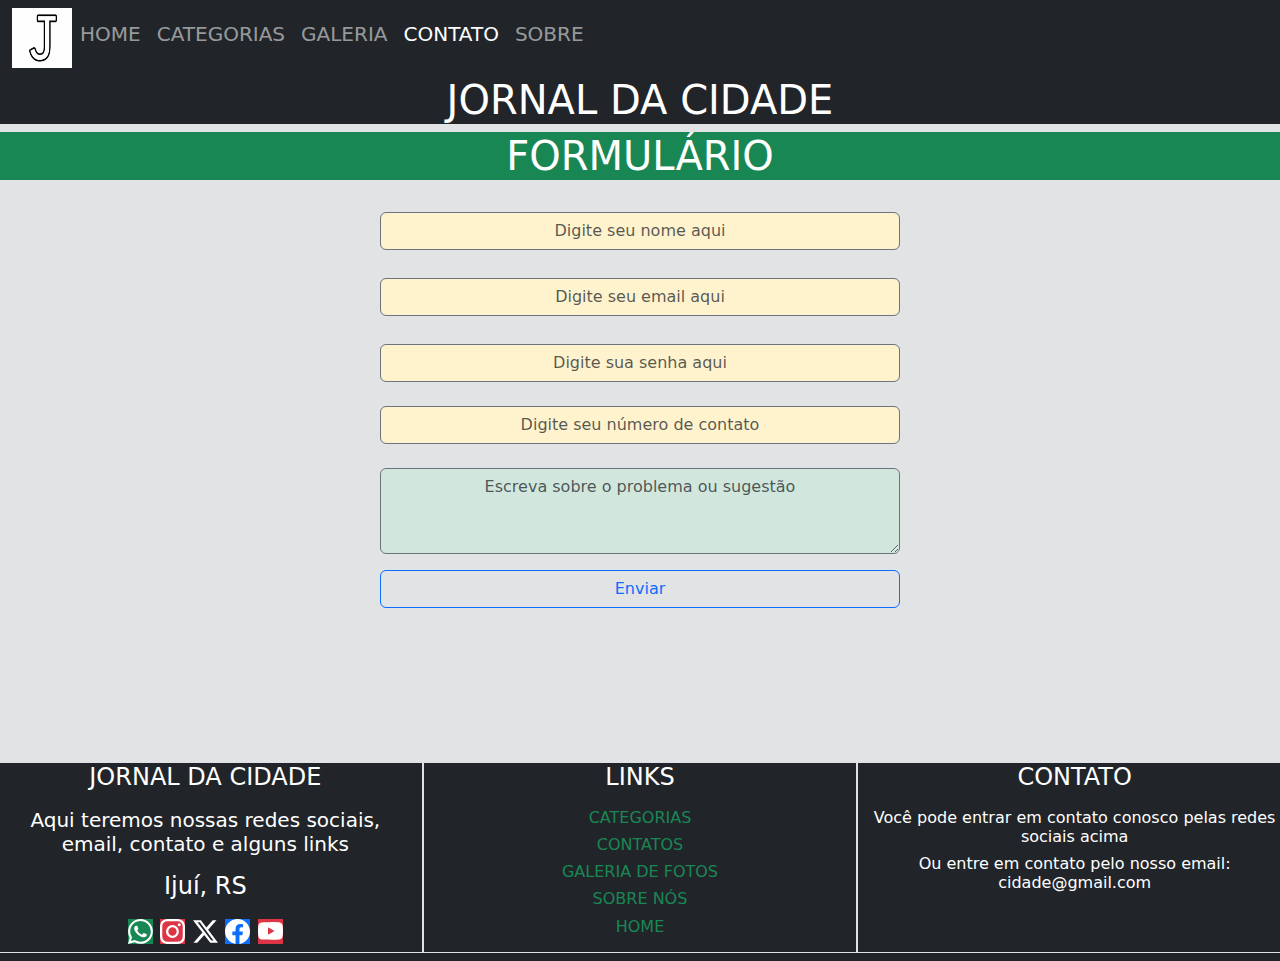
<file: contato.html>
<!DOCTYPE html>
<html lang="en">
<head>
    <meta charset="UTF-8">
    <meta name="viewport" content="width=device-width, initial-scale=1.0">
    <link rel="stylesheet" href="css/bootstrap.min.css">
        <title>Projeto</title>
</head>
<body class="bg-secondary-subtle">
<!--BARRA DE NAVEGAÇÃO-->
    <script src="js/bootstrap.min.js"></script>
       <div class="container-text-center">
        <div class="row">
          <div class="col-md-12">
            <nav class="navbar navbar-expand-lg bg-dark" data-bs-theme="dark">
                <div class="container-fluid">
                  <img src="Imagens/!letra-jota-300x232.jpg" alt="Letra jota" height="60" width="60">
                  <button class="navbar-toggler" type="button" data-bs-toggle="collapse" data-bs-target="#navbarNavAltMarkup" aria-controls="navbarNavAltMarkup" aria-expanded="false" aria-label="Toggle navigation">
                    <span class="navbar-toggler-icon"></span>
                  </button>
                  <div class="collapse navbar-collapse" id="navbarNavAltMarkup">
                    <div class="navbar-nav">
                      <h5><a class="nav-link" aria-current="page" href="index.html">HOME</a></h5>
                      <h5><a class="nav-link" href="categoria.html">CATEGORIAS</a></h5>
                      <h5><a class="nav-link" href="fotos.html">GALERIA</a></h5>
                      <h5><a class="nav-link active"  href="contato.html">CONTATO</a></h5>
                      <h5><a class="nav-link"  href="sobre.html">SOBRE</a></h5>
                    </div>
                  </div>
                </div>
              </nav>
          </div>
        </div> 

<!--FIM DA BARRA DE NAVEGAÇÃO -->

<!--INICIO DO CÓDIGO DO TÍTULO-->

        <div class="row">
          <div class="col-12 h1 text-bg-dark text-center">
            JORNAL DA CIDADE
          </div>
        </div>

<!--FIM DO CÓDIGO DO TÍTULO -->

<!--INICIO DO FORMULÁRIO-->

<div class="row">
<div class="col-md-12 h1 text-bg-success text-center">
  FORMULÁRIO
</div>
</div>
<form>
  <div class="row justify-content-center">
    <div class="col-md-5">
      <label for="exampleInputEmail1" class="form-label"></label>
      <input type="email" class="form-control text-center bg-warning-subtle border border-secondary" id="exampleInputEmail1" aria-describedby="emailHelp" placeholder="Digite seu nome aqui">
      <div id="emailHelp" class="form-text"></div>
    </div>
</div>

  <div class="row justify-content-center">
    <div class="col-md-5">
      <label for="exampleInputEmail1" class="form-label"></label>
      <input type="email" class="form-control text-center bg-warning-subtle border border-secondary" id="exampleInputEmail1" aria-describedby="emailHelp" placeholder= "Digite seu email aqui">
      <div id="emailHelp" class="form-text"></div>
    </div>
</div>
 
    <div class="row justify-content-center">
      <div class="col-md-5">
          <label for="exampleInputPassword1" class="form-label"></label>
          <input type="password" class="form-control text-center bg-warning-subtle border border-secondary" id="exampleInputPassword1" placeholder= "Digite sua senha aqui">
        </div>
    </div>

    <div class="row justify-content-center">
      <div class="col-md-5">
        <label for="exampleInputPassword1" class="form-label"></label>
          <input type="text" class="form-control text-center bg-warning-subtle border border-secondary" id="exampleInputPassword1" placeholder= "Digite seu número de contato">
        </div>
      </div>
      <div class="row justify-content-center">
        <div class="col-md-5">
          <label for="exampleFormControlTextarea1" class="form-label"></label>
          <textarea class="form-control text-center bg-success-subtle border border-secondary " id="exampleFormControlTextarea1" rows="3" placeholder="Escreva sobre o problema ou sugestão"></textarea>
        </div>
      </div>
      <p></p>
      <div class="row justify-content-center">
        <div class="col-md-5">
        <button type="submit" class="btn btn-outline-primary  w-100">Enviar</button>
    </div>
          
</form>
<!--FIM DO FORMULÁRIO-->

<br>
<br>
<br>
<br>
<br>
<br>
<br>
<br>
  <div class="text-center">
  <div class="row text-center text-bg-dark ">
    <div class="col-4 border h4">JORNAL DA CIDADE
      <p><h5>
        Aqui teremos nossas redes sociais, email, contato e alguns links
      </p></h5>
      <p>Ijuí, RS</p>
      <a href><svg xmlns="http://www.w3.org/2000/svg" width="25" height="25" fill="currentColor" class="text-bg-success" viewBox="0 0 16 16">
        <path d="M13.601 2.326A7.854 7.854 0 0 0 7.994 0C3.627 0 .068 3.558.064 7.926c0 1.399.366 2.76 1.057 3.965L0 16l4.204-1.102a7.933 7.933 0 0 0 3.79.965h.004c4.368 0 7.926-3.558 7.93-7.93A7.898 7.898 0 0 0 13.6 2.326zM7.994 14.521a6.573 6.573 0 0 1-3.356-.92l-.24-.144-2.494.654.666-2.433-.156-.251a6.56 6.56 0 0 1-1.007-3.505c0-3.626 2.957-6.584 6.591-6.584a6.56 6.56 0 0 1 4.66 1.931 6.557 6.557 0 0 1 1.928 4.66c-.004 3.639-2.961 6.592-6.592 6.592zm3.615-4.934c-.197-.099-1.17-.578-1.353-.646-.182-.065-.315-.099-.445.099-.133.197-.513.646-.627.775-.114.133-.232.148-.43.05-.197-.1-.836-.308-1.592-.985-.59-.525-.985-1.175-1.103-1.372-.114-.198-.011-.304.088-.403.087-.088.197-.232.296-.346.1-.114.133-.198.198-.33.065-.134.034-.248-.015-.347-.05-.099-.445-1.076-.612-1.47-.16-.389-.323-.335-.445-.34-.114-.007-.247-.007-.38-.007a.729.729 0 0 0-.529.247c-.182.198-.691.677-.691 1.654 0 .977.71 1.916.81 2.049.098.133 1.394 2.132 3.383 2.992.47.205.84.326 1.129.418.475.152.904.129 1.246.08.38-.058 1.171-.48 1.338-.943.164-.464.164-.86.114-.943-.049-.084-.182-.133-.38-.232z"/>
    </svg></a>
      <a href><svg xmlns="http://www.w3.org/2000/svg" width="25" height="25" fill="currentColor" class=" text-bg-danger bi bi-instagram" viewBox="0 0 16 16">
      <path d="M8 0C5.829 0 5.556.01 4.703.048 3.85.088 3.269.222 2.76.42a3.917 3.917 0 0 0-1.417.923A3.927 3.927 0 0 0 .42 2.76C.222 3.268.087 3.85.048 4.7.01 5.555 0 5.827 0 8.001c0 2.172.01 2.444.048 3.297.04.852.174 1.433.372 1.942.205.526.478.972.923 1.417.444.445.89.719 1.416.923.51.198 1.09.333 1.942.372C5.555 15.99 5.827 16 8 16s2.444-.01 3.298-.048c.851-.04 1.434-.174 1.943-.372a3.916 3.916 0 0 0 1.416-.923c.445-.445.718-.891.923-1.417.197-.509.332-1.09.372-1.942C15.99 10.445 16 10.173 16 8s-.01-2.445-.048-3.299c-.04-.851-.175-1.433-.372-1.941a3.926 3.926 0 0 0-.923-1.417A3.911 3.911 0 0 0 13.24.42c-.51-.198-1.092-.333-1.943-.372C10.443.01 10.172 0 7.998 0h.003zm-.717 1.442h.718c2.136 0 2.389.007 3.232.046.78.035 1.204.166 1.486.275.373.145.64.319.92.599.28.28.453.546.598.92.11.281.24.705.275 1.485.039.843.047 1.096.047 3.231s-.008 2.389-.047 3.232c-.035.78-.166 1.203-.275 1.485a2.47 2.47 0 0 1-.599.919c-.28.28-.546.453-.92.598-.28.11-.704.24-1.485.276-.843.038-1.096.047-3.232.047s-2.39-.009-3.233-.047c-.78-.036-1.203-.166-1.485-.276a2.478 2.478 0 0 1-.92-.598 2.48 2.48 0 0 1-.6-.92c-.109-.281-.24-.705-.275-1.485-.038-.843-.046-1.096-.046-3.233 0-2.136.008-2.388.046-3.231.036-.78.166-1.204.276-1.486.145-.373.319-.64.599-.92.28-.28.546-.453.92-.598.282-.11.705-.24 1.485-.276.738-.034 1.024-.044 2.515-.045v.002zm4.988 1.328a.96.96 0 1 0 0 1.92.96.96 0 0 0 0-1.92zm-4.27 1.122a4.109 4.109 0 1 0 0 8.217 4.109 4.109 0 0 0 0-8.217zm0 1.441a2.667 2.667 0 1 1 0 5.334 2.667 2.667 0 0 1 0-5.334z"/>
    </svg></a>
      <a href><svg xmlns="http://www.w3.org/2000/svg" width="25" height="25" fill="currentColor" class=" text-bg-dark bi-twitter-x" viewBox="0 0 16 16">
      <path d="M12.6.75h2.454l-5.36 6.142L16 15.25h-4.937l-3.867-5.07-4.455 5.07H.316l5.733-6.57L0 .75h5.063l3.495 4.633L12.601.75Zm-.86 13.028h1.36L4.323 2.145H2.865l8.875 11.633Z"/>
    </svg></a>
      <a href><svg xmlns="http://www.w3.org/2000/svg" width="25" height="25" fill="currentColor" class=" text-bg-primary bi bi-facebook" viewBox="0 0 16 16">
      <path d="M16 8.049c0-4.446-3.582-8.05-8-8.05C3.58 0-.002 3.603-.002 8.05c0 4.017 2.926 7.347 6.75 7.951v-5.625h-2.03V8.05H6.75V6.275c0-2.017 1.195-3.131 3.022-3.131.876 0 1.791.157 1.791.157v1.98h-1.009c-.993 0-1.303.621-1.303 1.258v1.51h2.218l-.354 2.326H9.25V16c3.824-.604 6.75-3.934 6.75-7.951z"/>
    </svg></a>
    <a href><svg xmlns="http://www.w3.org/2000/svg" width="25" height="25" fill="currentColor" class=" text-bg-danger bi bi-youtube" viewBox="0 0 16 16">
      <path d="M8.051 1.999h.089c.822.003 4.987.033 6.11.335a2.01 2.01 0 0 1 1.415 1.42c.101.38.172.883.22 1.402l.01.104.022.26.008.104c.065.914.073 1.77.074 1.957v.075c-.001.194-.01 1.108-.082 2.06l-.008.105-.009.104c-.05.572-.124 1.14-.235 1.558a2.007 2.007 0 0 1-1.415 1.42c-1.16.312-5.569.334-6.18.335h-.142c-.309 0-1.587-.006-2.927-.052l-.17-.006-.087-.004-.171-.007-.171-.007c-1.11-.049-2.167-.128-2.654-.26a2.007 2.007 0 0 1-1.415-1.419c-.111-.417-.185-.986-.235-1.558L.09 9.82l-.008-.104A31.4 31.4 0 0 1 0 7.68v-.123c.002-.215.01-.958.064-1.778l.007-.103.003-.052.008-.104.022-.26.01-.104c.048-.519.119-1.023.22-1.402a2.007 2.007 0 0 1 1.415-1.42c.487-.13 1.544-.21 2.654-.26l.17-.007.172-.006.086-.003.171-.007A99.788 99.788 0 0 1 7.858 2h.193zM6.4 5.209v4.818l4.157-2.408L6.4 5.209z"/>
    </svg></a>
      </div> 
    
    <div class="col-4 border h4">
      LINKS
      <p>
        <h6><a href= "categoria.html" class="text-decoration-none text-success">CATEGORIAS</a></h6>
        <h6><a href="contato.html" class="text-decoration-none text-success">CONTATOS</a></h6>
        <h6><a href="fotos.html" class="text-decoration-none text-success">GALERIA DE FOTOS</a></h6>
        <h6><a href="sobre.html"class="text-decoration-none text-success">SOBRE NÓS</a></h6>
        <h6><a href="index.html"class="text-decoration-none text-success">HOME</a></h6>
      </p>
  </div>
  <div class="col-4 border h4 ">
    CONTATO
    <p>
     <h6>Você pode entrar em contato conosco pelas redes sociais acima</h6>
     <h6>Ou entre em contato pelo nosso email: cidade@gmail.com</h6>
    </p>
  </div>  
  </div>  
</div>
</body>
</html>
</file>
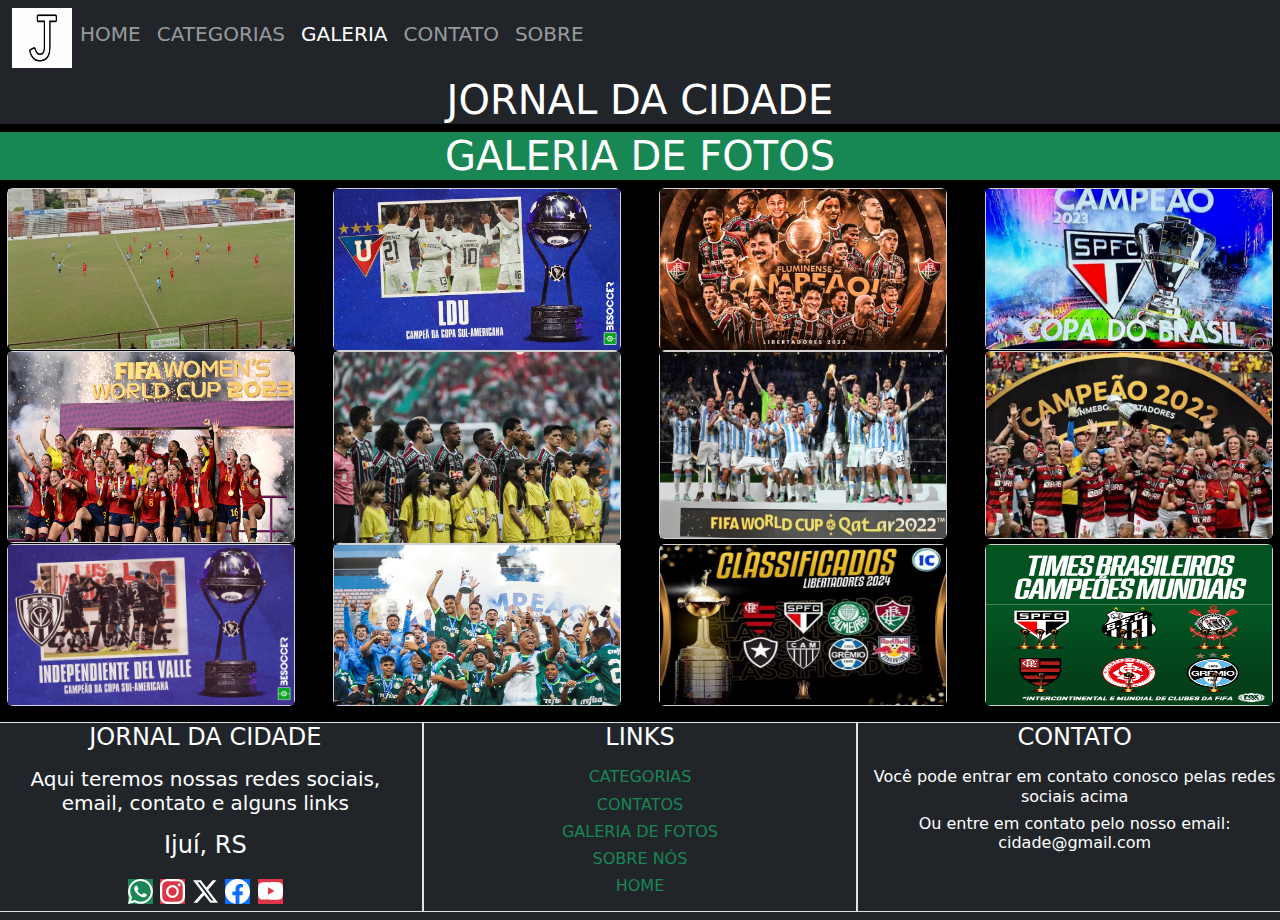
<file: fotos.html>
<!DOCTYPE html>
<html lang="en">
<head>
    <meta charset="UTF-8">
    <meta name="viewport" content="width=device-width, initial-scale=1.0">
    <link rel="stylesheet" href="css/bootstrap.min.css">
    <title>Projeto</title>
</head>
<body class="bg-black">
    <!--BARRA DE NAVEGAÇÃO-->
    <script src="js/bootstrap.min.js"></script>
        <div class="row">
          <div class="col-12">
            <nav class="navbar navbar-expand-lg bg-dark" data-bs-theme="dark">
                <div class="container-fluid">
                  <img src="Imagens/!letra-jota-300x232.jpg" alt="Letra jota" height="60" width="60">
                  <button class="navbar-toggler" type="button" data-bs-toggle="collapse" data-bs-target="#navbarNavAltMarkup" aria-controls="navbarNavAltMarkup" aria-expanded="false" aria-label="Toggle navigation">
                    <span class="navbar-toggler-icon"></span>
                  </button>                  
                  <div class="collapse navbar-collapse" id="navbarNavAltMarkup">
                    <div class="navbar-nav">
                      <h5><a class="nav-link" aria-current="page" href="index.html">HOME</a></h5>
                      <h5><a class="nav-link" href="categoria.html">CATEGORIAS</a></h5>
                      <h5><a class="nav-link active" href="fotos.html">GALERIA</a></h5>
                      <h5><a class="nav-link"  href="contato.html" aria-disabled="true">CONTATO</a></h5>
                      <h5><a class="nav-link"  href="sobre.html" aria-disabled="true">SOBRE</a></h5>
                    </div>
                  </div>
                </div>
              </nav>
          </div>
        </div> 
        
       
             <!--FIM DA BARRA DE NAVEGAÇÃO -->

             <!--INICIO DO CÓDIGO DO TÍTULO-->
        <div class="row">
            <div class="col-12 h1 text-bg-dark text-center">
              JORNAL DA CIDADE
            </div>
          </div>
      </div>
      <div class="h1 text-center text-white bg-success">
        GALERIA DE FOTOS
      </div>
  <!--FIM DO CÓDIGO DO TÍTULO -->
  
    <!--SÃO LUIS VS GRÊMIO-->
<div class="row">
    <div class="col-3">
            <div class="card mx-auto" style="width: 18rem;"> 
                <img src="Imagens/!Sao-Luiz-x-gremio-sub-17.jpg" height="160" button type="button" data-bs-toggle="modal" data-bs-target="#exampleModal" >     
              </div>
              <div class="modal fade" id="exampleModal" tabindex="-1" aria-labelledby="exampleModalLabel" aria-hidden="true">
                <div class="modal-dialog">
                  <div class="modal-content">
                    <div class="modal-header">
                      <h1 class="modal-title fs-5" id="exampleModalLabel">Sub 17 São Luiz vs Grêmio sub 17</h1>
                      <button type="button" class="btn-close" data-bs-dismiss="modal" aria-label="Close"></button>
                    </div>
                    <img src="Imagens/!Sao-Luiz-x-gremio-sub-17.jpg">
                    <div class="modal-body">
                      São Luiz jogou bem mas perdeu por 4 a 1
                    </div>
                    <div class="modal-footer">
                      <button type="button" class="btn btn-secondary" data-bs-dismiss="modal">Close</button>
                      <button type="button" class="btn btn-primary">Save changes</button>
                    </div>
                  </div>
                </div>
              </div>

       <!--CAMPEÃO SUL AMERICANA 2023-->       
  </div>
    <div class="col-3">
        <div class="card mx-auto" style="width: 18rem;"> 
            <img src="Imagens/a-ldu-e-campea-da-copa-sul-americana-2023--besoccer.jpg" button type="button" data-bs-toggle="modal" data-bs-target="#exampleModal2" >     
          </div>
          <div class="modal fade" id="exampleModal2" tabindex="-1" aria-labelledby="exampleModalLabel" aria-hidden="true">
            <div class="modal-dialog">
              <div class="modal-content">
                <div class="modal-header">
                  <h1 class="modal-title fs-5" id="exampleModalLabel">Ldu campeão</h1>
                  <button type="button" class="btn-close" data-bs-dismiss="modal" aria-label="Close"></button>
                </div>
                <img src="Imagens/a-ldu-e-campea-da-copa-sul-americana-2023--besoccer.jpg">
                <div class="modal-body">
                  Ldu campeão da sul-americana 2023
                </div>
                <div class="modal-footer">
                  <button type="button" class="btn btn-secondary" data-bs-dismiss="modal">Close</button>
                  <button type="button" class="btn btn-primary">Save changes</button>
                </div>
              </div>
            </div>
          </div>    
        </div>

          <!--FLUMINENSE CAMPEÃO DA LIBERTADORES 2023--> 

    <div class="col-3">
        <div class="card mx-auto" style="width: 18rem;"> 
            <img src="Imagens/flu-campexo-liberta-portal.png_1758632412.webp" button type="button" data-bs-toggle="modal" data-bs-target="#exampleModal3" >     
          </div>
          <div class="modal fade" id="exampleModal3" tabindex="-1" aria-labelledby="exampleModalLabel" aria-hidden="true">
            <div class="modal-dialog">
              <div class="modal-content">
                <div class="modal-header">
                  <h1 class="modal-title fs-5" id="exampleModalLabel">fluminense campeão</h1>
                  <button type="button" class="btn-close" data-bs-dismiss="modal" aria-label="Close"></button>
                </div>
                <img src="Imagens/flu-campexo-liberta-portal.png_1758632412.webp">
                <div class="modal-body">
                  Fluminense campeão da Libertadores 2023
                </div>
                <div class="modal-footer">
                  <button type="button" class="btn btn-secondary" data-bs-dismiss="modal">Close</button>
                  <button type="button" class="btn btn-primary">Save changes</button>
                </div>
              </div>
            </div>
          </div>    
          
          <!--SÃO PAULO CAMPEÃO DA COPA DO BRASIL 2023-->
    </div>
    <div class="col-3">
        <div class="card mx-auto" style="width: 18rem;" > 
            <img src="Imagens/saopaulo.jpg" height="160"  button type="button" data-bs-toggle="modal" data-bs-target="#exampleModal4" >     
          </div>
          <div class="modal fade" id="exampleModal4" tabindex="-1" aria-labelledby="exampleModalLabel" aria-hidden="true">
            <div class="modal-dialog">
              <div class="modal-content">
                <div class="modal-header">
                  <h1 class="modal-title fs-5" id="exampleModalLabel">São Paulo campeão</h1>
                  <button type="button" class="btn-close" data-bs-dismiss="modal" aria-label="Close"></button>
                </div>
                <img src="Imagens/saopaulo.jpg">
                <div class="modal-body">
                  São Paulo campeão da Copa do Brasil
                </div>
                <div class="modal-footer">
                  <button type="button" class="btn btn-secondary" data-bs-dismiss="modal">Close</button>
                  <button type="button" class="btn btn-primary">Save changes</button>
                </div>
              </div>
            </div>
          </div>        
    </div>

    <!--ESPANHA VENCE A COPA DO MUNDO FEMININA 2023-->
</div>
<div class="row">
  <div class="col-3">
    <div class="card mx-auto" style="width: 18rem;"> 
      <img src="Imagens/capa-11 (1).jpg" height="190" button type="button" data-bs-toggle="modal" data-bs-target="#exampleModal5" >     
    </div>
    <div class="modal fade" id="exampleModal5" tabindex="-1" aria-labelledby="exampleModalLabel" aria-hidden="true">
      <div class="modal-dialog">
        <div class="modal-content">
          <div class="modal-header">
            <h1 class="modal-title fs-5" id="exampleModalLabel">Espanha é campeã da copa do mundo feminina</h1>
            <button type="button" class="btn-close" data-bs-dismiss="modal" aria-label="Close"></button>
          </div>
          <img src="Imagens/capa-11 (1).jpg">
          <div class="modal-body">
            Espanha vence a copa do mundo feminina 2023
          </div>
          <div class="modal-footer">
            <button type="button" class="btn btn-secondary" data-bs-dismiss="modal">Close</button>
            <button type="button" class="btn btn-primary">Save changes</button>
          </div>
        </div>
      </div>
    </div>        
  </div>

  <!--FLUMINENSE É INDICADO COMO MELHOR TIME DO MUNDO-->
  <div class="col-3">
    <div class="card mx-auto" style="width: 18rem;"> 
      <img src="Imagens/Fluminense indicado.webp" button type="button" data-bs-toggle="modal" data-bs-target="#exampleModal6" >     
    </div>
    <div class="modal fade" id="exampleModal6" tabindex="-1" aria-labelledby="exampleModalLabel" aria-hidden="true">
      <div class="modal-dialog">
        <div class="modal-content">
          <div class="modal-header">
            <h1 class="modal-title fs-5" id="exampleModalLabel">Fluminense como melhor time</h1>
            <button type="button" class="btn-close" data-bs-dismiss="modal" aria-label="Close"></button>
          </div>
          <img src="Imagens/Fluminense indicado.webp">
          <div class="modal-body">
            Fluminense é indicado como o melhor time do mundo
          </div>
          <div class="modal-footer">
            <button type="button" class="btn btn-secondary" data-bs-dismiss="modal">Close</button>
            <button type="button" class="btn btn-primary">Save changes</button>
          </div>
        </div>
      </div>
    </div>        
  </div>

  <!--ARGENTINA CAMPEÃ DA COPA DO MUNDO 2022-->
  <div class="col-3">
    <div class="card mx-auto" style="width: 18rem;"> 
      <img src="Imagens/argentina 3.jpg" height="186" button type="button" data-bs-toggle="modal" data-bs-target="#exampleModal7" >     
    </div>
    <div class="modal fade" id="exampleModal7" tabindex="-1" aria-labelledby="exampleModalLabel" aria-hidden="true">
      <div class="modal-dialog">
        <div class="modal-content">
          <div class="modal-header">
            <h1 class="modal-title fs-5" id="exampleModalLabel">Argentina campeã da copa do mundo masculino</h1>
            <button type="button" class="btn-close" data-bs-dismiss="modal" aria-label="Close"></button>
          </div>
          <img src="Imagens/argentina 3.jpg">
          <div class="modal-body">
            Argentina campeã da Copa do Mundo
          </div>
          <div class="modal-footer">
            <button type="button" class="btn btn-secondary" data-bs-dismiss="modal">Close</button>
            <button type="button" class="btn btn-primary">Save changes</button>
          </div>
        </div>
      </div>
    </div>        
  </div>

  <!--FLAMENGO CAMPEÃO DA LIBERTADORES 2022-->
  <div class="col-3">
    <div class="card mx-auto" style="width: 18rem;"> 
      <img src="Imagens/Flamengo campeão.webp" height="186" button type="button" data-bs-toggle="modal" data-bs-target="#exampleModal8" >     
    </div>
    <div class="modal fade" id="exampleModal8" tabindex="-1" aria-labelledby="exampleModalLabel" aria-hidden="true">
      <div class="modal-dialog">
        <div class="modal-content">
          <div class="modal-header">
            <h1 class="modal-title fs-5" id="exampleModalLabel">flamengo campeão</h1>
            <button type="button" class="btn-close" data-bs-dismiss="modal" aria-label="Close"></button>
          </div>
          <img src="Imagens/Flamengo campeão.webp">
          <div class="modal-body">
            Flamengo campeão da libertadores 2022
          </div>
          <div class="modal-footer">
            <button type="button" class="btn btn-secondary" data-bs-dismiss="modal">Close</button>
            <button type="button" class="btn btn-primary">Save changes</button>
          </div>
        </div>
      </div>
    </div>        
  </div>
  </div>

    <!--INDEPENDIENTE DELL VALLE CAMPEÃO SUL AMERICANA 2022-->
  <div class="row">
    <div class="col-3">
      <div class="card mx-auto" style="width: 18rem;"> 
        <img src="Imagens/independiente-del-valle-e-campeao-da-copa-sul-americana-2022--besoccer.png" height="160" button type="button" data-bs-toggle="modal" data-bs-target="#exampleModal9" >     
      </div>
      <div class="modal fade" id="exampleModal9" tabindex="-1" aria-labelledby="exampleModalLabel" aria-hidden="true">
        <div class="modal-dialog">
          <div class="modal-content">
            <div class="modal-header">
              <h1 class="modal-title fs-5" id="exampleModalLabel">Independiente Del Valle campeão</h1>
              <button type="button" class="btn-close" data-bs-dismiss="modal" aria-label="Close"></button>
            </div>
            <img src="Imagens/independiente-del-valle-e-campeao-da-copa-sul-americana-2022--besoccer.png">
            <div class="modal-body">
              Independiente Dell Valle campeão Sul americana 2022
            </div>
            <div class="modal-footer">
              <button type="button" class="btn btn-secondary" data-bs-dismiss="modal">Close</button>
              <button type="button" class="btn btn-primary">Save changes</button>
            </div>
          </div>
        </div>
      </div>        
    </div>

    <!--PALMEIRAS CAMPEÃO BRASILEIRO 2023?-->
    <div class="col-3">
      <div class="card mx-auto" style="width: 18rem;"> 
        <img src="Imagens/FTM2_0107-2000x1200.jpg" height="160" button type="button" data-bs-toggle="modal" data-bs-target="#exampleModal10" >     
      </div>
      <div class="modal fade" id="exampleModal10" tabindex="-1" aria-labelledby="exampleModalLabel" aria-hidden="true">
        <div class="modal-dialog">
          <div class="modal-content">
            <div class="modal-header">
              <h1 class="modal-title fs-5" id="exampleModalLabel">Palmeiras campeão brasileirão 2023?</h1>
              <button type="button" class="btn-close" data-bs-dismiss="modal" aria-label="Close"></button>
            </div>
            <img src="Imagens/FTM2_0107-2000x1200.jpg">
            <div class="modal-body">
              Palmeiras é praticamente campeão do brasileirão 2023, com 99,92% de chances de ser campeão
            </div>
            <div class="modal-footer">
              <button type="button" class="btn btn-secondary" data-bs-dismiss="modal">Close</button>
              <button type="button" class="btn btn-primary">Save changes</button>
            </div>
          </div>
        </div>
      </div>        
    </div>
    
    <!--TIMES CLASSIFICADOS PARA A LIBERTADORES 2024-->
    <div class="col-3">
      <div class="card mx-auto" style="width: 18rem;"> 
        <img src="Imagens/WhatsApp-Image-2023-12-02-at-11.49.48-1 gremio.webp" height="160" button type="button" data-bs-toggle="modal" data-bs-target="#exampleModal11" >     
      </div>
      <div class="modal fade" id="exampleModal11" tabindex="-1" aria-labelledby="exampleModalLabel" aria-hidden="true">
        <div class="modal-dialog">
          <div class="modal-content">
            <div class="modal-header">
              <h1 class="modal-title fs-5" id="exampleModalLabel">Times classificados para a libertadores 2024</h1>
              <button type="button" class="btn-close" data-bs-dismiss="modal" aria-label="Close"></button>
            </div>
            <img src="Imagens/WhatsApp-Image-2023-12-02-at-11.49.48-1 gremio.webp">
            <div class="modal-body">
              Times que foram classificados para a libertadores 2024
            </div>
            <div class="modal-footer">
              <button type="button" class="btn btn-secondary" data-bs-dismiss="modal">Close</button>
              <button type="button" class="btn btn-primary">Save changes</button>
            </div>
          </div>
        </div>
      </div>        
    </div>

    <!--  CAMPEÕES MUNDIAIS-->
    <div class="col-3">
      <div class="card mx-auto" style="width: 18rem;"> 
        <img src="Imagens/campeões mundiais.png" height="160" button type="button" data-bs-toggle="modal" data-bs-target="#exampleModal12" >     
      </div>
      <div class="modal fade" id="exampleModal12" tabindex="-1" aria-labelledby="exampleModalLabel" aria-hidden="true">
        <div class="modal-dialog">
          <div class="modal-content">
            <div class="modal-header">
              <h1 class="modal-title fs-5" id="exampleModalLabel">Times brasileiros campeões mundiais</h1>
              <button type="button" class="btn-close" data-bs-dismiss="modal" aria-label="Close"></button>
            </div>
            <img src="Imagens/campeões mundiais.png">
            <div class="modal-body">
              Esses são os times brasileiros que foram campeões mundiais
            </div>
            <div class="modal-footer">
              <button type="button" class="btn btn-secondary" data-bs-dismiss="modal">Close</button>
              <button type="button" class="btn btn-primary">Save changes</button>
            </div>
          </div>
        </div>
      </div>        
    </div>
    

    <p></p>
  <div class="text-center">
  <div class="row text-center text-bg-dark">
    <div class="col-4 border h4">JORNAL DA CIDADE
      <p><h5>
        Aqui teremos nossas redes sociais, email, contato e alguns links
      </p></h5>
      <p>Ijuí, RS</p>
      <a href><svg xmlns="http://www.w3.org/2000/svg" width="25" height="25" fill="currentColor" class="text-bg-success" viewBox="0 0 16 16">
        <path d="M13.601 2.326A7.854 7.854 0 0 0 7.994 0C3.627 0 .068 3.558.064 7.926c0 1.399.366 2.76 1.057 3.965L0 16l4.204-1.102a7.933 7.933 0 0 0 3.79.965h.004c4.368 0 7.926-3.558 7.93-7.93A7.898 7.898 0 0 0 13.6 2.326zM7.994 14.521a6.573 6.573 0 0 1-3.356-.92l-.24-.144-2.494.654.666-2.433-.156-.251a6.56 6.56 0 0 1-1.007-3.505c0-3.626 2.957-6.584 6.591-6.584a6.56 6.56 0 0 1 4.66 1.931 6.557 6.557 0 0 1 1.928 4.66c-.004 3.639-2.961 6.592-6.592 6.592zm3.615-4.934c-.197-.099-1.17-.578-1.353-.646-.182-.065-.315-.099-.445.099-.133.197-.513.646-.627.775-.114.133-.232.148-.43.05-.197-.1-.836-.308-1.592-.985-.59-.525-.985-1.175-1.103-1.372-.114-.198-.011-.304.088-.403.087-.088.197-.232.296-.346.1-.114.133-.198.198-.33.065-.134.034-.248-.015-.347-.05-.099-.445-1.076-.612-1.47-.16-.389-.323-.335-.445-.34-.114-.007-.247-.007-.38-.007a.729.729 0 0 0-.529.247c-.182.198-.691.677-.691 1.654 0 .977.71 1.916.81 2.049.098.133 1.394 2.132 3.383 2.992.47.205.84.326 1.129.418.475.152.904.129 1.246.08.38-.058 1.171-.48 1.338-.943.164-.464.164-.86.114-.943-.049-.084-.182-.133-.38-.232z"/>
    </svg></a>
      <a href><svg xmlns="http://www.w3.org/2000/svg" width="25" height="25" fill="currentColor" class=" text-bg-danger bi bi-instagram" viewBox="0 0 16 16">
      <path d="M8 0C5.829 0 5.556.01 4.703.048 3.85.088 3.269.222 2.76.42a3.917 3.917 0 0 0-1.417.923A3.927 3.927 0 0 0 .42 2.76C.222 3.268.087 3.85.048 4.7.01 5.555 0 5.827 0 8.001c0 2.172.01 2.444.048 3.297.04.852.174 1.433.372 1.942.205.526.478.972.923 1.417.444.445.89.719 1.416.923.51.198 1.09.333 1.942.372C5.555 15.99 5.827 16 8 16s2.444-.01 3.298-.048c.851-.04 1.434-.174 1.943-.372a3.916 3.916 0 0 0 1.416-.923c.445-.445.718-.891.923-1.417.197-.509.332-1.09.372-1.942C15.99 10.445 16 10.173 16 8s-.01-2.445-.048-3.299c-.04-.851-.175-1.433-.372-1.941a3.926 3.926 0 0 0-.923-1.417A3.911 3.911 0 0 0 13.24.42c-.51-.198-1.092-.333-1.943-.372C10.443.01 10.172 0 7.998 0h.003zm-.717 1.442h.718c2.136 0 2.389.007 3.232.046.78.035 1.204.166 1.486.275.373.145.64.319.92.599.28.28.453.546.598.92.11.281.24.705.275 1.485.039.843.047 1.096.047 3.231s-.008 2.389-.047 3.232c-.035.78-.166 1.203-.275 1.485a2.47 2.47 0 0 1-.599.919c-.28.28-.546.453-.92.598-.28.11-.704.24-1.485.276-.843.038-1.096.047-3.232.047s-2.39-.009-3.233-.047c-.78-.036-1.203-.166-1.485-.276a2.478 2.478 0 0 1-.92-.598 2.48 2.48 0 0 1-.6-.92c-.109-.281-.24-.705-.275-1.485-.038-.843-.046-1.096-.046-3.233 0-2.136.008-2.388.046-3.231.036-.78.166-1.204.276-1.486.145-.373.319-.64.599-.92.28-.28.546-.453.92-.598.282-.11.705-.24 1.485-.276.738-.034 1.024-.044 2.515-.045v.002zm4.988 1.328a.96.96 0 1 0 0 1.92.96.96 0 0 0 0-1.92zm-4.27 1.122a4.109 4.109 0 1 0 0 8.217 4.109 4.109 0 0 0 0-8.217zm0 1.441a2.667 2.667 0 1 1 0 5.334 2.667 2.667 0 0 1 0-5.334z"/>
    </svg></a>
      <a href><svg xmlns="http://www.w3.org/2000/svg" width="25" height="25" fill="currentColor" class=" text-bg-dark bi-twitter-x" viewBox="0 0 16 16">
      <path d="M12.6.75h2.454l-5.36 6.142L16 15.25h-4.937l-3.867-5.07-4.455 5.07H.316l5.733-6.57L0 .75h5.063l3.495 4.633L12.601.75Zm-.86 13.028h1.36L4.323 2.145H2.865l8.875 11.633Z"/>
    </svg></a>
      <a href><svg xmlns="http://www.w3.org/2000/svg" width="25" height="25" fill="currentColor" class=" text-bg-primary bi bi-facebook" viewBox="0 0 16 16">
      <path d="M16 8.049c0-4.446-3.582-8.05-8-8.05C3.58 0-.002 3.603-.002 8.05c0 4.017 2.926 7.347 6.75 7.951v-5.625h-2.03V8.05H6.75V6.275c0-2.017 1.195-3.131 3.022-3.131.876 0 1.791.157 1.791.157v1.98h-1.009c-.993 0-1.303.621-1.303 1.258v1.51h2.218l-.354 2.326H9.25V16c3.824-.604 6.75-3.934 6.75-7.951z"/>
    </svg></a>
    <a href><svg xmlns="http://www.w3.org/2000/svg" width="25" height="25" fill="currentColor" class=" text-bg-danger bi bi-youtube" viewBox="0 0 16 16">
      <path d="M8.051 1.999h.089c.822.003 4.987.033 6.11.335a2.01 2.01 0 0 1 1.415 1.42c.101.38.172.883.22 1.402l.01.104.022.26.008.104c.065.914.073 1.77.074 1.957v.075c-.001.194-.01 1.108-.082 2.06l-.008.105-.009.104c-.05.572-.124 1.14-.235 1.558a2.007 2.007 0 0 1-1.415 1.42c-1.16.312-5.569.334-6.18.335h-.142c-.309 0-1.587-.006-2.927-.052l-.17-.006-.087-.004-.171-.007-.171-.007c-1.11-.049-2.167-.128-2.654-.26a2.007 2.007 0 0 1-1.415-1.419c-.111-.417-.185-.986-.235-1.558L.09 9.82l-.008-.104A31.4 31.4 0 0 1 0 7.68v-.123c.002-.215.01-.958.064-1.778l.007-.103.003-.052.008-.104.022-.26.01-.104c.048-.519.119-1.023.22-1.402a2.007 2.007 0 0 1 1.415-1.42c.487-.13 1.544-.21 2.654-.26l.17-.007.172-.006.086-.003.171-.007A99.788 99.788 0 0 1 7.858 2h.193zM6.4 5.209v4.818l4.157-2.408L6.4 5.209z"/>
    </svg></a>
      </div> 

    <div class="col-4 border h4">
      LINKS
      <p>
        <h6><a href= "categoria.html" class="text-decoration-none text-success">CATEGORIAS</a></h6>
        <h6><a href="contato.html" class="text-decoration-none text-success">CONTATOS</a></h6>
        <h6><a href="fotos.html" class="text-decoration-none text-success">GALERIA DE FOTOS</a></h6>
        <h6><a href="sobre.html"class="text-decoration-none text-success">SOBRE NÓS</a></h6>
        <h6><a href="index.html"class="text-decoration-none text-success">HOME</a></h6>
      </p>
  </div>

  <div class="col-4 border h4 ">
    CONTATO
    <p>
     <h6>Você pode entrar em contato conosco pelas redes sociais acima</h6>
     <h6>Ou entre em contato pelo nosso email: cidade@gmail.com</h6>
    </p>
  </div>    
 </div>
</div>

</body>
</html>
</file>
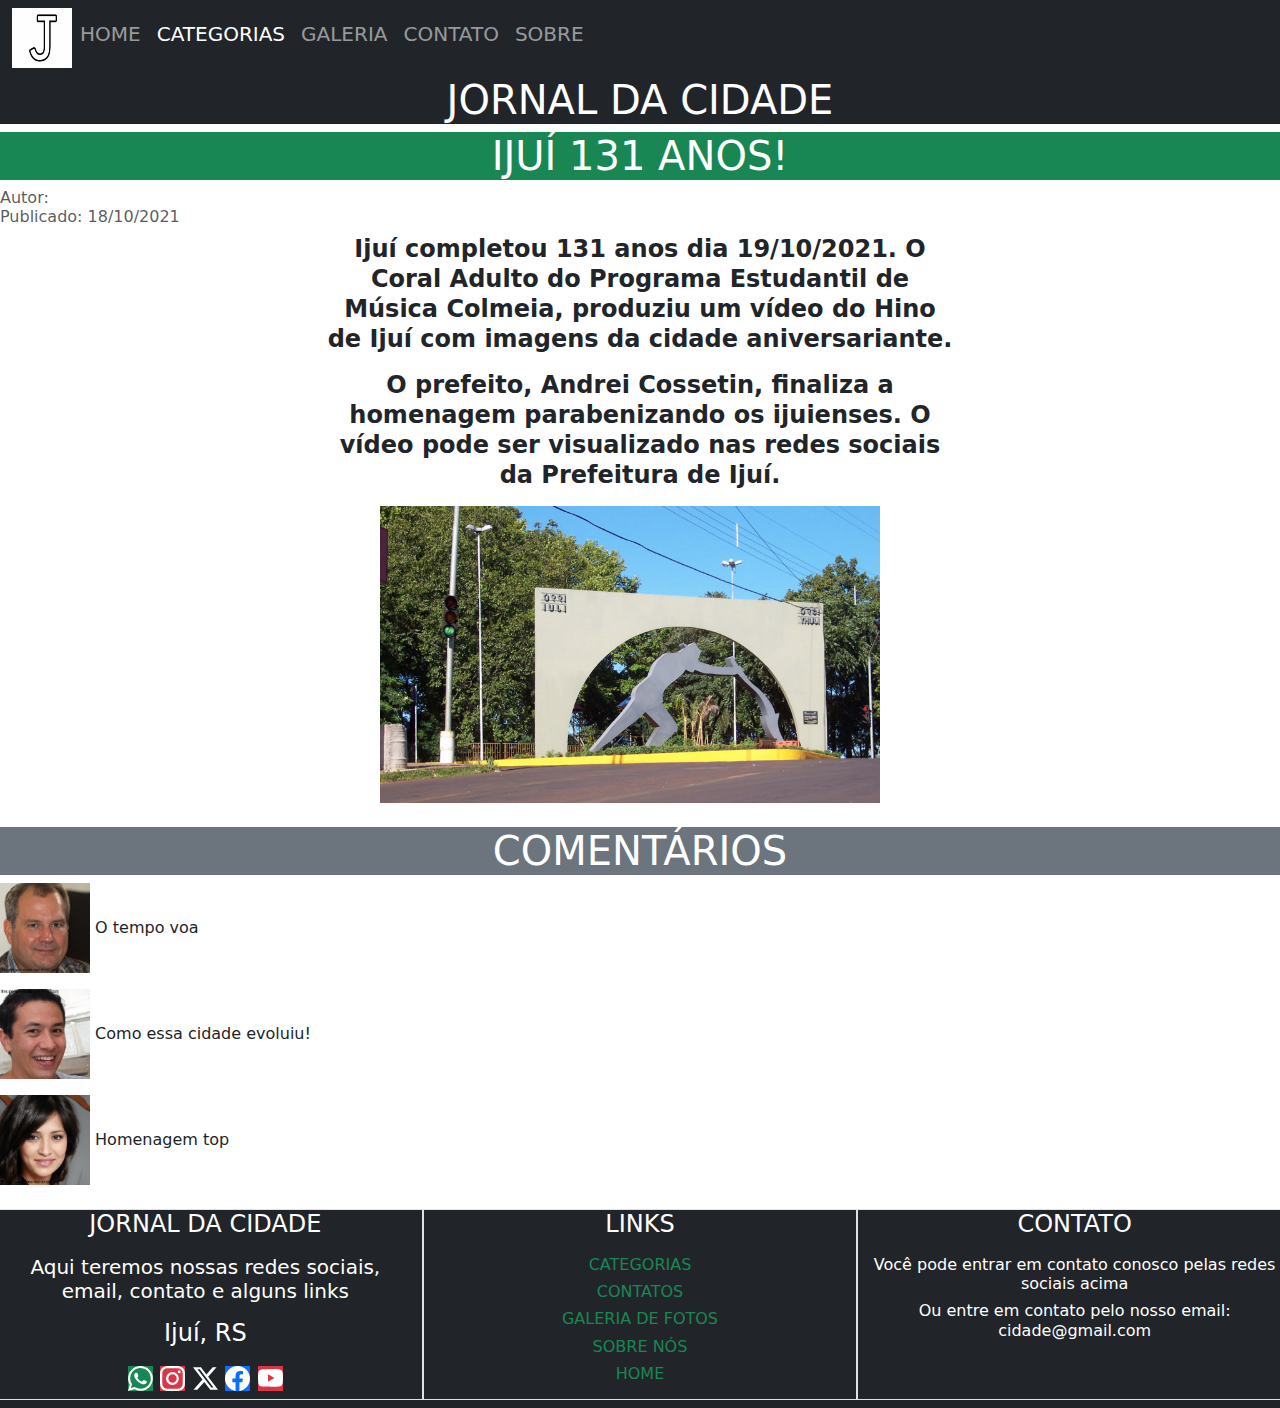
<file: ijuí.html>
<!DOCTYPE html>
<html lang="en">
<head>
    <meta charset="UTF-8">
    <meta name="viewport" content="width=device-width, initial-scale=1.0">
    <link rel="stylesheet" href="css/bootstrap.min.css">
        <title>Document</title>
</head>
<body>
<!--BARRA DE NAVEGAÇÃO-->
<script src="js/bootstrap.min.js"></script>
<div class="container-text-start">
 <div class="row">
   <div class="col-12">
     <nav class="navbar navbar-expand-lg bg-dark" data-bs-theme="dark">
         <div class="container-fluid">
           <img src="Imagens/!letra-jota-300x232.jpg" alt="Letra jota" height="60" width="60">
           <button class="navbar-toggler" type="button" data-bs-toggle="collapse" data-bs-target="#navbarNavAltMarkup" aria-controls="navbarNavAltMarkup" aria-expanded="false" aria-label="Toggle navigation">
             <span class="navbar-toggler-icon"></span>
           </button>
           <div class="collapse navbar-collapse" id="navbarNavAltMarkup">
             <div class="navbar-nav">
               <h5><a class="nav-link" aria-current="page" href="index.html">HOME</a></h5>
               <h5><a class="nav-link active" href="categoria.html">CATEGORIAS</a></h5>
               <h5><a class="nav-link" href="fotos.html">GALERIA</a></h5>
               <h5><a class="nav-link"  href="contato.html" aria-disabled="true">CONTATO</a></h5>
               <h5><a class="nav-link"  href="sobre.html" aria-disabled="true">SOBRE</a></h5>
             </div>
           </div>
         </div>
       </nav>
   </div>
 </div> 
       
       
             <!--FIM DA BARRA DE NAVEGAÇÃO -->

<!--INICIO DO CÓDIGO DO TÍTULO-->
        <div class="row">
          <div class="col-12 h1 text-bg-dark text-center">
            JORNAL DA CIDADE
          </div>       
        <div class="col-12 h1 text-bg-success text-center">
            IJUÍ 131 ANOS!
        </div>
        </div>
        <div class="col-12 h6 text-muted text-start">
            Autor:
            <br>
            Publicado: 18/10/2021
        </div>
    </div>

<!--FIM DO CÓDIGO DO TÍTULO -->

<!--INICIO DO CÓDIGO PRINCIPAL-->
<div class="row justify-content-center">
    <div class="col-6">
        <p class="lh-sm text fs-4 fw-semibold text-center">Ijuí completou 131 anos dia 19/10/2021. O Coral Adulto do Programa Estudantil de Música Colmeia, 
            produziu um vídeo do Hino de Ijuí com imagens da cidade aniversariante.  
        </p>
        <p class="lh-sm text fs-4 fw-semibold text-center">O prefeito, Andrei Cossetin, finaliza a homenagem parabenizando os ijuienses. O vídeo pode ser visualizado nas redes sociais da Prefeitura de Ijuí.</p>
    </div>
</div>
<div class="row justify-content-center">
    <div class="col-5">
        <img src="Imagens/ijui-rs.jpg" width="500">
    </div>
</div>
<!--FIM DO CÓDIGO PRINCIPAL-->

<!--COMENTÁRIOS-->
<br>
<div class="row">
    <div class="col-12 h1 text-center text-bg-secondary">
        COMENTÁRIOS
    </div>
    <div class="col-8">
        <img src="Imagens/pessoa.jfif" width="90"> O tempo voa
        <p></p>
    </div>
    <div class="col-8">
        <img src="Imagens/Essa não existe.jfif" width="90"> Como essa cidade evoluiu! 
        <p></p>
    </div>
    <div class="col-8">
        <img src="Imagens/essa pessoa não existe.jfif" width="90"> Homenagem top
    </div>
</div>
<!--FIM DOS COMENTÁRIOS-->
<!--INICIO DO RODAPÉ-->
<br>
<div class="container-text-center align-content-end">
  <div class="row text-center text-bg-dark">
    <div class="col-4 border h4">JORNAL DA CIDADE
      <p><h5>
        Aqui teremos nossas redes sociais, email, contato e alguns links
      </p></h5>
      <p>Ijuí, RS</p>
      <a href><svg xmlns="http://www.w3.org/2000/svg" width="25" height="25" fill="currentColor" class="text-bg-success" viewBox="0 0 16 16">
        <path d="M13.601 2.326A7.854 7.854 0 0 0 7.994 0C3.627 0 .068 3.558.064 7.926c0 1.399.366 2.76 1.057 3.965L0 16l4.204-1.102a7.933 7.933 0 0 0 3.79.965h.004c4.368 0 7.926-3.558 7.93-7.93A7.898 7.898 0 0 0 13.6 2.326zM7.994 14.521a6.573 6.573 0 0 1-3.356-.92l-.24-.144-2.494.654.666-2.433-.156-.251a6.56 6.56 0 0 1-1.007-3.505c0-3.626 2.957-6.584 6.591-6.584a6.56 6.56 0 0 1 4.66 1.931 6.557 6.557 0 0 1 1.928 4.66c-.004 3.639-2.961 6.592-6.592 6.592zm3.615-4.934c-.197-.099-1.17-.578-1.353-.646-.182-.065-.315-.099-.445.099-.133.197-.513.646-.627.775-.114.133-.232.148-.43.05-.197-.1-.836-.308-1.592-.985-.59-.525-.985-1.175-1.103-1.372-.114-.198-.011-.304.088-.403.087-.088.197-.232.296-.346.1-.114.133-.198.198-.33.065-.134.034-.248-.015-.347-.05-.099-.445-1.076-.612-1.47-.16-.389-.323-.335-.445-.34-.114-.007-.247-.007-.38-.007a.729.729 0 0 0-.529.247c-.182.198-.691.677-.691 1.654 0 .977.71 1.916.81 2.049.098.133 1.394 2.132 3.383 2.992.47.205.84.326 1.129.418.475.152.904.129 1.246.08.38-.058 1.171-.48 1.338-.943.164-.464.164-.86.114-.943-.049-.084-.182-.133-.38-.232z"/>
    </svg></a>
      <a href><svg xmlns="http://www.w3.org/2000/svg" width="25" height="25" fill="currentColor" class=" text-bg-danger bi bi-instagram" viewBox="0 0 16 16">
      <path d="M8 0C5.829 0 5.556.01 4.703.048 3.85.088 3.269.222 2.76.42a3.917 3.917 0 0 0-1.417.923A3.927 3.927 0 0 0 .42 2.76C.222 3.268.087 3.85.048 4.7.01 5.555 0 5.827 0 8.001c0 2.172.01 2.444.048 3.297.04.852.174 1.433.372 1.942.205.526.478.972.923 1.417.444.445.89.719 1.416.923.51.198 1.09.333 1.942.372C5.555 15.99 5.827 16 8 16s2.444-.01 3.298-.048c.851-.04 1.434-.174 1.943-.372a3.916 3.916 0 0 0 1.416-.923c.445-.445.718-.891.923-1.417.197-.509.332-1.09.372-1.942C15.99 10.445 16 10.173 16 8s-.01-2.445-.048-3.299c-.04-.851-.175-1.433-.372-1.941a3.926 3.926 0 0 0-.923-1.417A3.911 3.911 0 0 0 13.24.42c-.51-.198-1.092-.333-1.943-.372C10.443.01 10.172 0 7.998 0h.003zm-.717 1.442h.718c2.136 0 2.389.007 3.232.046.78.035 1.204.166 1.486.275.373.145.64.319.92.599.28.28.453.546.598.92.11.281.24.705.275 1.485.039.843.047 1.096.047 3.231s-.008 2.389-.047 3.232c-.035.78-.166 1.203-.275 1.485a2.47 2.47 0 0 1-.599.919c-.28.28-.546.453-.92.598-.28.11-.704.24-1.485.276-.843.038-1.096.047-3.232.047s-2.39-.009-3.233-.047c-.78-.036-1.203-.166-1.485-.276a2.478 2.478 0 0 1-.92-.598 2.48 2.48 0 0 1-.6-.92c-.109-.281-.24-.705-.275-1.485-.038-.843-.046-1.096-.046-3.233 0-2.136.008-2.388.046-3.231.036-.78.166-1.204.276-1.486.145-.373.319-.64.599-.92.28-.28.546-.453.92-.598.282-.11.705-.24 1.485-.276.738-.034 1.024-.044 2.515-.045v.002zm4.988 1.328a.96.96 0 1 0 0 1.92.96.96 0 0 0 0-1.92zm-4.27 1.122a4.109 4.109 0 1 0 0 8.217 4.109 4.109 0 0 0 0-8.217zm0 1.441a2.667 2.667 0 1 1 0 5.334 2.667 2.667 0 0 1 0-5.334z"/>
    </svg></a>
      <a href><svg xmlns="http://www.w3.org/2000/svg" width="25" height="25" fill="currentColor" class=" text-bg-dark bi-twitter-x" viewBox="0 0 16 16">
      <path d="M12.6.75h2.454l-5.36 6.142L16 15.25h-4.937l-3.867-5.07-4.455 5.07H.316l5.733-6.57L0 .75h5.063l3.495 4.633L12.601.75Zm-.86 13.028h1.36L4.323 2.145H2.865l8.875 11.633Z"/>
    </svg></a>
      <a href><svg xmlns="http://www.w3.org/2000/svg" width="25" height="25" fill="currentColor" class=" text-bg-primary bi bi-facebook" viewBox="0 0 16 16">
      <path d="M16 8.049c0-4.446-3.582-8.05-8-8.05C3.58 0-.002 3.603-.002 8.05c0 4.017 2.926 7.347 6.75 7.951v-5.625h-2.03V8.05H6.75V6.275c0-2.017 1.195-3.131 3.022-3.131.876 0 1.791.157 1.791.157v1.98h-1.009c-.993 0-1.303.621-1.303 1.258v1.51h2.218l-.354 2.326H9.25V16c3.824-.604 6.75-3.934 6.75-7.951z"/>
    </svg></a>
    <a href><svg xmlns="http://www.w3.org/2000/svg" width="25" height="25" fill="currentColor" class=" text-bg-danger bi bi-youtube" viewBox="0 0 16 16">
      <path d="M8.051 1.999h.089c.822.003 4.987.033 6.11.335a2.01 2.01 0 0 1 1.415 1.42c.101.38.172.883.22 1.402l.01.104.022.26.008.104c.065.914.073 1.77.074 1.957v.075c-.001.194-.01 1.108-.082 2.06l-.008.105-.009.104c-.05.572-.124 1.14-.235 1.558a2.007 2.007 0 0 1-1.415 1.42c-1.16.312-5.569.334-6.18.335h-.142c-.309 0-1.587-.006-2.927-.052l-.17-.006-.087-.004-.171-.007-.171-.007c-1.11-.049-2.167-.128-2.654-.26a2.007 2.007 0 0 1-1.415-1.419c-.111-.417-.185-.986-.235-1.558L.09 9.82l-.008-.104A31.4 31.4 0 0 1 0 7.68v-.123c.002-.215.01-.958.064-1.778l.007-.103.003-.052.008-.104.022-.26.01-.104c.048-.519.119-1.023.22-1.402a2.007 2.007 0 0 1 1.415-1.42c.487-.13 1.544-.21 2.654-.26l.17-.007.172-.006.086-.003.171-.007A99.788 99.788 0 0 1 7.858 2h.193zM6.4 5.209v4.818l4.157-2.408L6.4 5.209z"/>
    </svg></a>
      </div> 
    
    <div class="col-4 border h4">
      LINKS
      <p>
        <h6><a href= "categoria.html" class="text-decoration-none text-success">CATEGORIAS</a></h6>
        <h6><a href="contato.html" class="text-decoration-none text-success">CONTATOS</a></h6>
        <h6><a href="fotos.html" class="text-decoration-none text-success">GALERIA DE FOTOS</a></h6>
        <h6><a href="sobre.html"class="text-decoration-none text-success">SOBRE NÓS</a></h6>
        <h6><a href="index.html"class="text-decoration-none text-success">HOME</a></h6>
      </p>
  </div>
  <div class="col-4 border h4 ">
    CONTATO
    <p>
     <h6>Você pode entrar em contato conosco pelas redes sociais acima</h6>
     <h6>Ou entre em contato pelo nosso email: cidade@gmail.com</h6>
    </p>
  </div>    
  </div>
 </div>
</div>
</div>
</body>
</html>
<!--FIM DO RODAPÉ-->
</file>
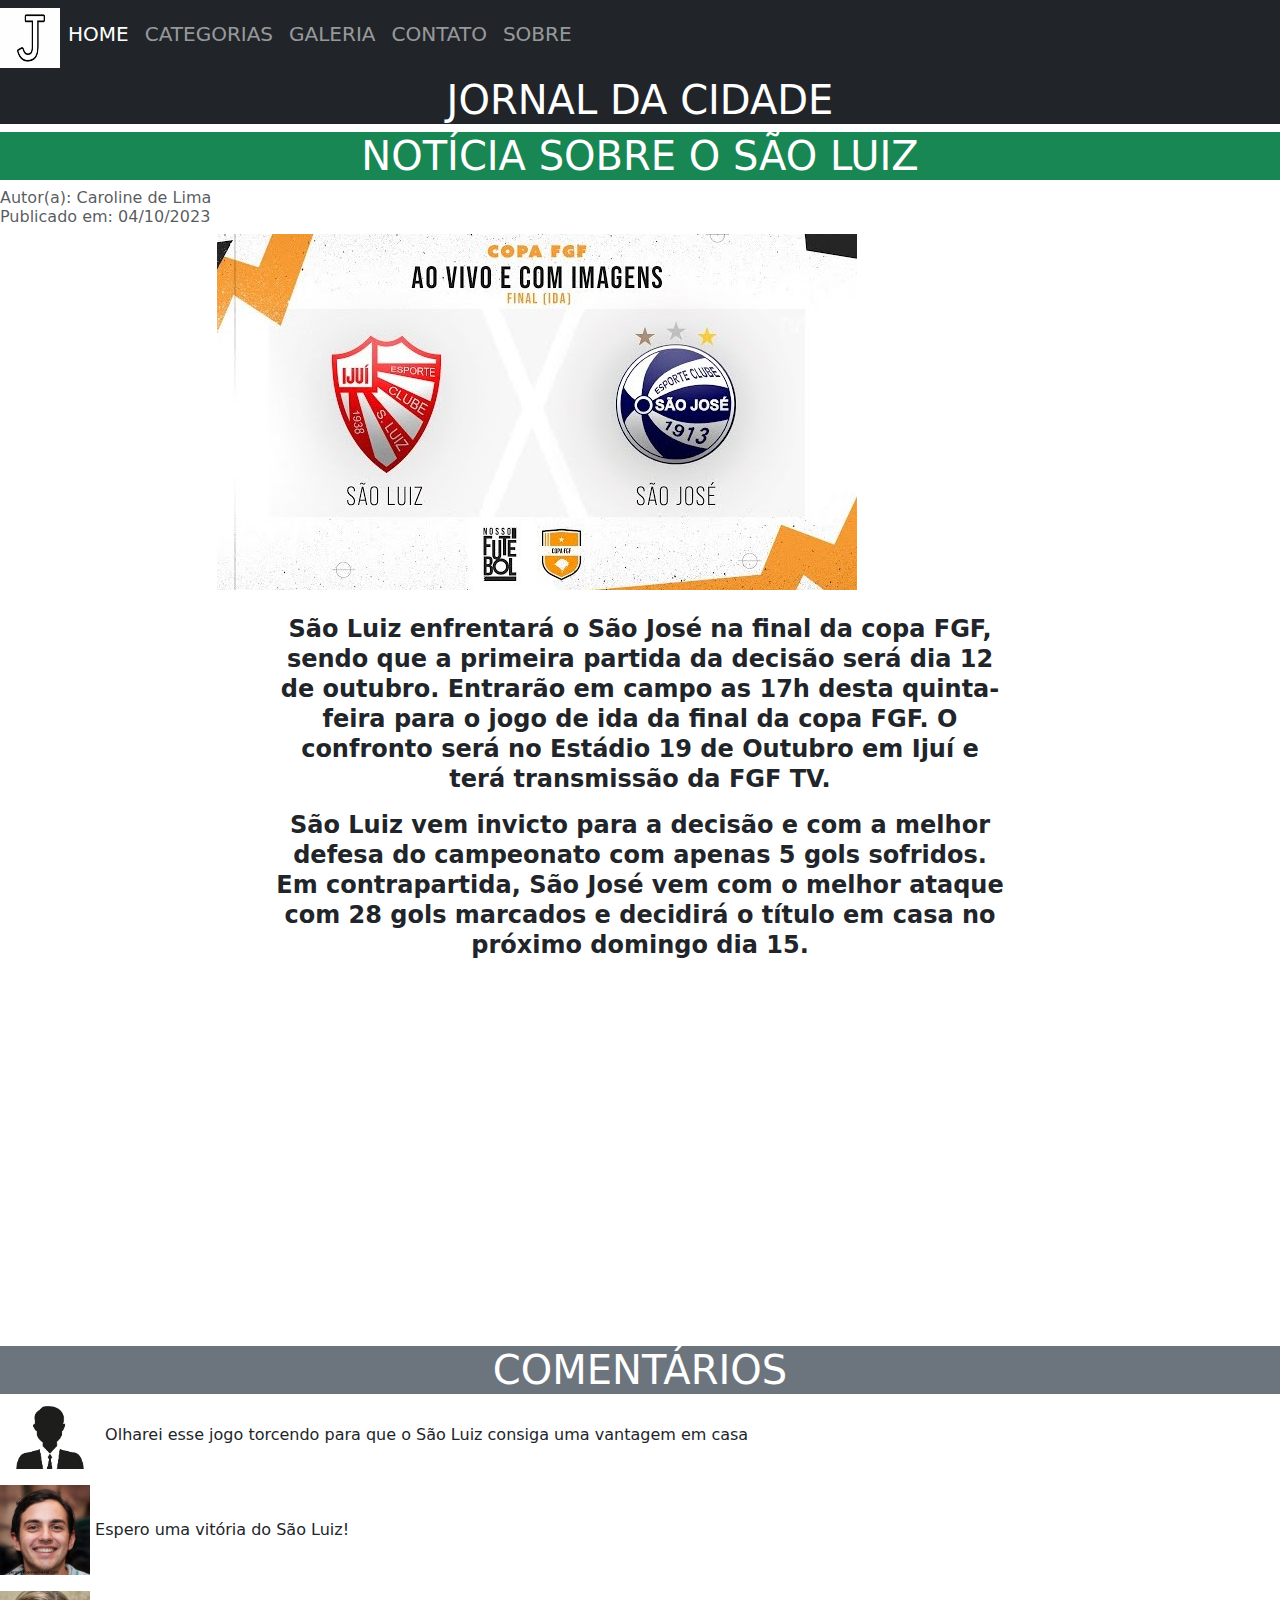
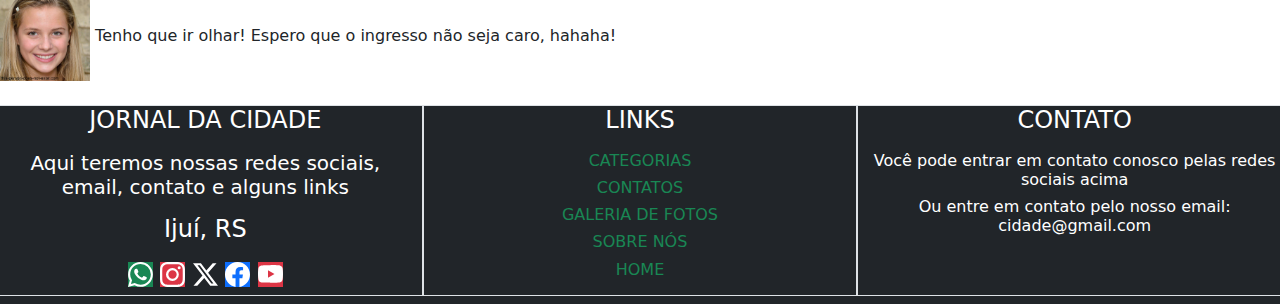
<file: saoluiz.html>
<!DOCTYPE html>
<html lang="en">
<head>
    <meta charset="UTF-8">
    <meta name="viewport" content="width=device-width, initial-scale=1.0">
    <link rel="stylesheet" href="css/bootstrap.min.css">
        <title>Projeto</title>
</head>
<body>
<!--BARRA DE NAVEGAÇÃO-->
    <script src="js/bootstrap.min.js"></script>
        <div class="row">
          <div class="col-12">
            <nav class="navbar navbar-expand-lg bg-dark" data-bs-theme="dark">
                  <img src="Imagens/!letra-jota-300x232.jpg" alt="Letra jota" height="60" width="60">
                  <button class="navbar-toggler" type="button" data-bs-toggle="collapse" data-bs-target="#navbarNavAltMarkup" aria-controls="navbarNavAltMarkup" aria-expanded="false" aria-label="Toggle navigation">
                    <span class="navbar-toggler-icon"></span>
                  </button>
                  <div class="collapse navbar-collapse" id="navbarNavAltMarkup">
                    <div class="navbar-nav">
                      <h5><a class="nav-link active" aria-current="page" href="index.html">HOME</a></h5>
                      <h5><a class="nav-link" href="categoria.html">CATEGORIAS</a></h5>
                      <h5><a class="nav-link" href="fotos.html">GALERIA</a></h5>
                      <h5><a class="nav-link" href="contato.html" aria-disabled="true">CONTATO</a></h5>
                      <h5><a class="nav-link" href="sobre.html" aria-disabled="true">SOBRE</a></h5>
                    </div>
                  </div>
                </div>
              </nav>  
            </div>            
        

             <!--FIM DA BARRA DE NAVEGAÇÃO -->

<!--INICIO DO CÓDIGO DO TÍTULO-->
        <div class="row">
          <div class="col-12 h1 text-bg-dark text-center">
            JORNAL DA CIDADE
          </div>
      <div class="col-12 h1 text-bg-success text-center">
        NOTÍCIA SOBRE O SÃO LUIZ
      </div>
      <div class="col-12 h6 text-muted text-start">
        Autor(a): Caroline de Lima
        <br>
        Publicado em: 04/10/2023
      </div>
    </div>
 

<!--FIM DO CÓDIGO DO TÍTULO -->

<!--INICIO DO SÃO LUIZ -->
<div class="row justify-content-center">
  <div class="col-sm-8">
    <img src="Imagens/sddefault.jpg">
  </div>
</div>
<div class="row justify-content-center">
  <div class="col-sm-7 text-center">
    <br>
    <p class="lh-sm text fs-4 fw-semibold text-center">São Luiz enfrentará o São José na final da copa FGF, sendo que a primeira partida da decisão será dia 12 de outubro.
      Entrarão em campo as 17h desta quinta-feira para o jogo de ida da final da copa FGF. O confronto será no Estádio 19 de Outubro em Ijuí e terá transmissão da FGF TV.
    </p>
    <p class="lh-sm text text-center fs-4 fw-semibold">São Luiz vem invicto para a decisão e com a melhor defesa do campeonato com apenas 5 gols sofridos. Em contrapartida,
      São José vem com o melhor ataque com 28 gols marcados e decidirá o título em casa no próximo domingo dia 15.
    </p>
  </div>
</div>
<!--FIM DO SÃO LUIZ-->

<!--VIDEO-->

<br>
<div class="row justify-content-center">
  <div class="col-sm-6">
    <div><iframe width="590" height="315" src="https://www.youtube.com/embed/btJBnqPJYGs?si=EqXcXVbEPiFBSMU0" title="Assista ao jogo inteiro" frameborder="0" allow="accelerometer; autoplay; clipboard-write; encrypted-media; gyroscope; picture-in-picture; web-share" allowfullscreen></iframe></div>
  </div>
</div>
<br>
<!--FIM DO VIDEO-->

<!--INICIO DOS COMENTÁRIOS-->
<div class="row">
  <div class="col-12 h1 text-bg-secondary text-center">
    COMENTÁRIOS
  </div>
  <div class="col-sm-8">
    <img src="Imagens/icone-de-avatar-masculino-pessoa-desconhecida-ou-anonima-icone-de-perfil-de-avatar-padrao-usuario-de-midia-social-homem-de-negocios-silhueta-de-perfil-de-homem-isolada-no-fundo.avif" width="100">
    Olharei esse jogo torcendo para que o São Luiz consiga uma vantagem em casa
  </div>
  <p></p>
  <div class="col-sm-8">
    <img src="Imagens/Falso.jfif" width="90">
    Espero uma vitória do São Luiz!
  </div>
  <div class="col-sm-8">
    <p></p>
    <img src="Imagens/imagem feminina falsa.jfif" width="90">
    Tenho que ir olhar! Espero que o ingresso não seja caro, hahaha!
  </div> 
</div>
<!--FIM DOS COMENTÁRIOS-->

<!--INICIO DO RODAPÉ-->
<br>
<div class="container-text-center align-content-end">
  <div class="row text-center text-bg-dark">
    <div class="col-4 border h4">JORNAL DA CIDADE
      <p><h5>
        Aqui teremos nossas redes sociais, email, contato e alguns links
      </p></h5>
      <p>Ijuí, RS</p>
      <a href><svg xmlns="http://www.w3.org/2000/svg" width="25" height="25" fill="currentColor" class="text-bg-success" viewBox="0 0 16 16">
        <path d="M13.601 2.326A7.854 7.854 0 0 0 7.994 0C3.627 0 .068 3.558.064 7.926c0 1.399.366 2.76 1.057 3.965L0 16l4.204-1.102a7.933 7.933 0 0 0 3.79.965h.004c4.368 0 7.926-3.558 7.93-7.93A7.898 7.898 0 0 0 13.6 2.326zM7.994 14.521a6.573 6.573 0 0 1-3.356-.92l-.24-.144-2.494.654.666-2.433-.156-.251a6.56 6.56 0 0 1-1.007-3.505c0-3.626 2.957-6.584 6.591-6.584a6.56 6.56 0 0 1 4.66 1.931 6.557 6.557 0 0 1 1.928 4.66c-.004 3.639-2.961 6.592-6.592 6.592zm3.615-4.934c-.197-.099-1.17-.578-1.353-.646-.182-.065-.315-.099-.445.099-.133.197-.513.646-.627.775-.114.133-.232.148-.43.05-.197-.1-.836-.308-1.592-.985-.59-.525-.985-1.175-1.103-1.372-.114-.198-.011-.304.088-.403.087-.088.197-.232.296-.346.1-.114.133-.198.198-.33.065-.134.034-.248-.015-.347-.05-.099-.445-1.076-.612-1.47-.16-.389-.323-.335-.445-.34-.114-.007-.247-.007-.38-.007a.729.729 0 0 0-.529.247c-.182.198-.691.677-.691 1.654 0 .977.71 1.916.81 2.049.098.133 1.394 2.132 3.383 2.992.47.205.84.326 1.129.418.475.152.904.129 1.246.08.38-.058 1.171-.48 1.338-.943.164-.464.164-.86.114-.943-.049-.084-.182-.133-.38-.232z"/>
    </svg></a>
      <a href><svg xmlns="http://www.w3.org/2000/svg" width="25" height="25" fill="currentColor" class=" text-bg-danger bi bi-instagram" viewBox="0 0 16 16">
      <path d="M8 0C5.829 0 5.556.01 4.703.048 3.85.088 3.269.222 2.76.42a3.917 3.917 0 0 0-1.417.923A3.927 3.927 0 0 0 .42 2.76C.222 3.268.087 3.85.048 4.7.01 5.555 0 5.827 0 8.001c0 2.172.01 2.444.048 3.297.04.852.174 1.433.372 1.942.205.526.478.972.923 1.417.444.445.89.719 1.416.923.51.198 1.09.333 1.942.372C5.555 15.99 5.827 16 8 16s2.444-.01 3.298-.048c.851-.04 1.434-.174 1.943-.372a3.916 3.916 0 0 0 1.416-.923c.445-.445.718-.891.923-1.417.197-.509.332-1.09.372-1.942C15.99 10.445 16 10.173 16 8s-.01-2.445-.048-3.299c-.04-.851-.175-1.433-.372-1.941a3.926 3.926 0 0 0-.923-1.417A3.911 3.911 0 0 0 13.24.42c-.51-.198-1.092-.333-1.943-.372C10.443.01 10.172 0 7.998 0h.003zm-.717 1.442h.718c2.136 0 2.389.007 3.232.046.78.035 1.204.166 1.486.275.373.145.64.319.92.599.28.28.453.546.598.92.11.281.24.705.275 1.485.039.843.047 1.096.047 3.231s-.008 2.389-.047 3.232c-.035.78-.166 1.203-.275 1.485a2.47 2.47 0 0 1-.599.919c-.28.28-.546.453-.92.598-.28.11-.704.24-1.485.276-.843.038-1.096.047-3.232.047s-2.39-.009-3.233-.047c-.78-.036-1.203-.166-1.485-.276a2.478 2.478 0 0 1-.92-.598 2.48 2.48 0 0 1-.6-.92c-.109-.281-.24-.705-.275-1.485-.038-.843-.046-1.096-.046-3.233 0-2.136.008-2.388.046-3.231.036-.78.166-1.204.276-1.486.145-.373.319-.64.599-.92.28-.28.546-.453.92-.598.282-.11.705-.24 1.485-.276.738-.034 1.024-.044 2.515-.045v.002zm4.988 1.328a.96.96 0 1 0 0 1.92.96.96 0 0 0 0-1.92zm-4.27 1.122a4.109 4.109 0 1 0 0 8.217 4.109 4.109 0 0 0 0-8.217zm0 1.441a2.667 2.667 0 1 1 0 5.334 2.667 2.667 0 0 1 0-5.334z"/>
    </svg></a>
      <a href><svg xmlns="http://www.w3.org/2000/svg" width="25" height="25" fill="currentColor" class=" text-bg-dark bi-twitter-x" viewBox="0 0 16 16">
      <path d="M12.6.75h2.454l-5.36 6.142L16 15.25h-4.937l-3.867-5.07-4.455 5.07H.316l5.733-6.57L0 .75h5.063l3.495 4.633L12.601.75Zm-.86 13.028h1.36L4.323 2.145H2.865l8.875 11.633Z"/>
    </svg></a>
      <a href><svg xmlns="http://www.w3.org/2000/svg" width="25" height="25" fill="currentColor" class=" text-bg-primary bi bi-facebook" viewBox="0 0 16 16">
      <path d="M16 8.049c0-4.446-3.582-8.05-8-8.05C3.58 0-.002 3.603-.002 8.05c0 4.017 2.926 7.347 6.75 7.951v-5.625h-2.03V8.05H6.75V6.275c0-2.017 1.195-3.131 3.022-3.131.876 0 1.791.157 1.791.157v1.98h-1.009c-.993 0-1.303.621-1.303 1.258v1.51h2.218l-.354 2.326H9.25V16c3.824-.604 6.75-3.934 6.75-7.951z"/>
    </svg></a>
    <a href><svg xmlns="http://www.w3.org/2000/svg" width="25" height="25" fill="currentColor" class=" text-bg-danger bi bi-youtube" viewBox="0 0 16 16">
      <path d="M8.051 1.999h.089c.822.003 4.987.033 6.11.335a2.01 2.01 0 0 1 1.415 1.42c.101.38.172.883.22 1.402l.01.104.022.26.008.104c.065.914.073 1.77.074 1.957v.075c-.001.194-.01 1.108-.082 2.06l-.008.105-.009.104c-.05.572-.124 1.14-.235 1.558a2.007 2.007 0 0 1-1.415 1.42c-1.16.312-5.569.334-6.18.335h-.142c-.309 0-1.587-.006-2.927-.052l-.17-.006-.087-.004-.171-.007-.171-.007c-1.11-.049-2.167-.128-2.654-.26a2.007 2.007 0 0 1-1.415-1.419c-.111-.417-.185-.986-.235-1.558L.09 9.82l-.008-.104A31.4 31.4 0 0 1 0 7.68v-.123c.002-.215.01-.958.064-1.778l.007-.103.003-.052.008-.104.022-.26.01-.104c.048-.519.119-1.023.22-1.402a2.007 2.007 0 0 1 1.415-1.42c.487-.13 1.544-.21 2.654-.26l.17-.007.172-.006.086-.003.171-.007A99.788 99.788 0 0 1 7.858 2h.193zM6.4 5.209v4.818l4.157-2.408L6.4 5.209z"/>
    </svg></a>
      </div> 
    
    <div class="col-4 border h4">
      LINKS
      <p>
        <h6><a href= "categoria.html" class="text-decoration-none text-success">CATEGORIAS</a></h6>
        <h6><a href="contato.html" class="text-decoration-none text-success">CONTATOS</a></h6>
        <h6><a href="fotos.html" class="text-decoration-none text-success">GALERIA DE FOTOS</a></h6>
        <h6><a href="sobre.html"class="text-decoration-none text-success">SOBRE NÓS</a></h6>
        <h6><a href="index.html"class="text-decoration-none text-success">HOME</a></h6>
      </p>
  </div>
  <div class="col-4 border h4 ">
    CONTATO
    <p>
     <h6>Você pode entrar em contato conosco pelas redes sociais acima</h6>
     <h6>Ou entre em contato pelo nosso email: cidade@gmail.com</h6>
    </p>
  </div>    
  </div>
 </div>
</div>
</div>

<!--FIM DO RODAPÉ-->

</body>
</html>
</file>
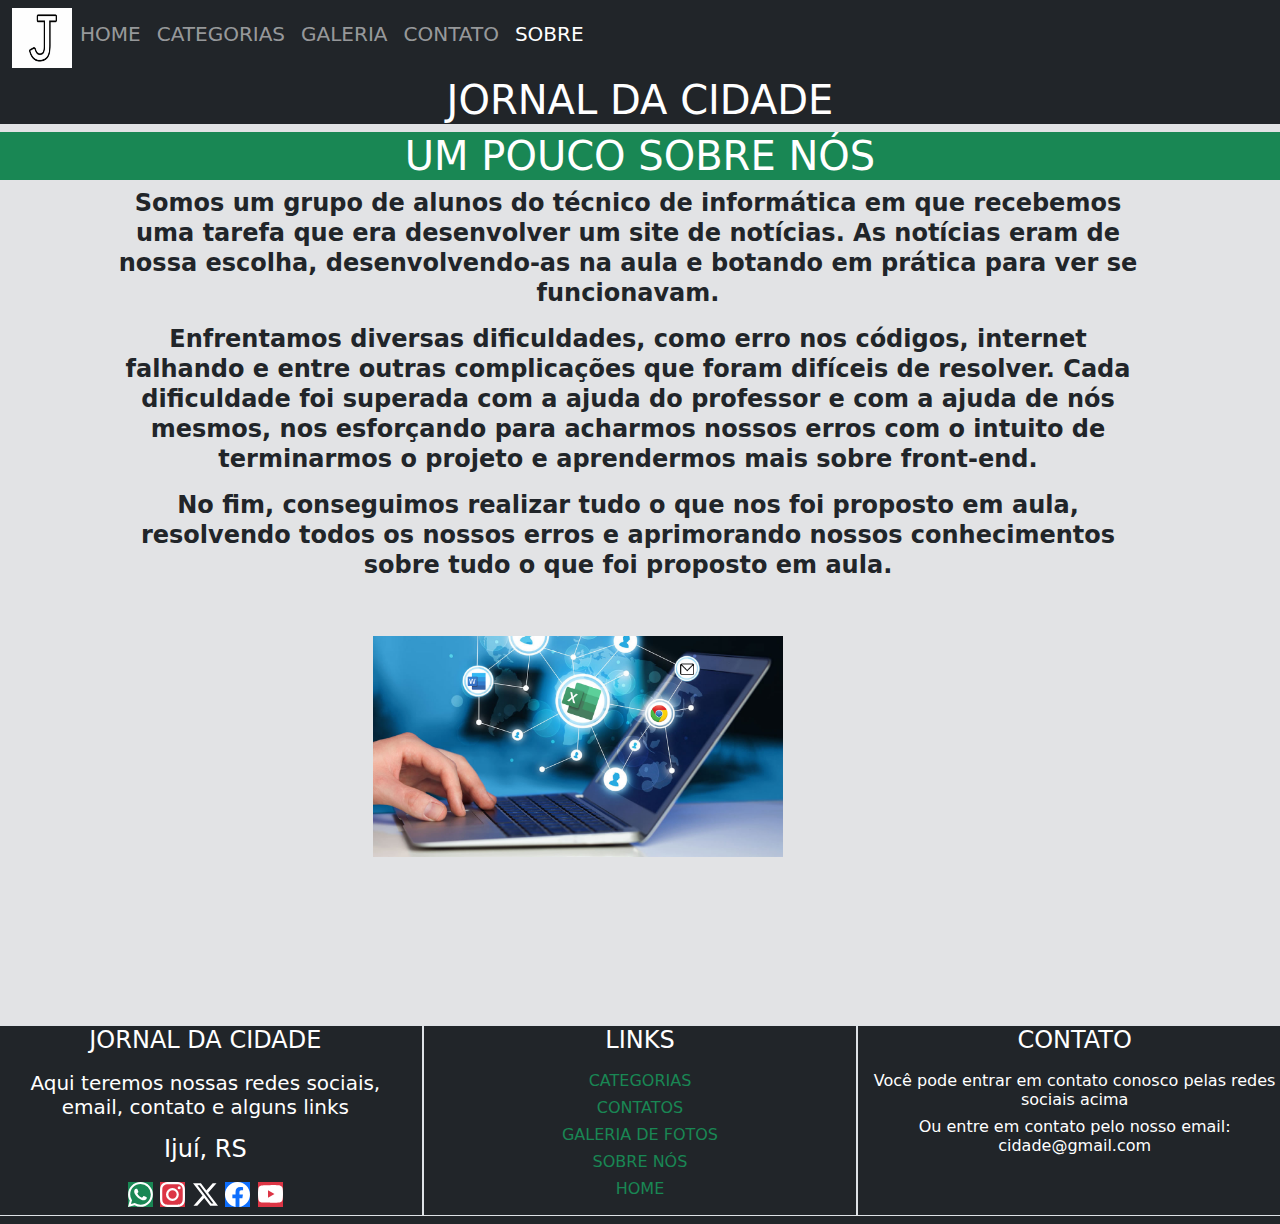
<file: sobre.html>
<!DOCTYPE html>
<html lang="en">
<head>
    <meta charset="UTF-8">
    <meta name="viewport" content="width=device-width, initial-scale=1.0">
    <link rel="stylesheet" href="css/bootstrap.min.css">
        <title>Projeto</title>
</head>
<body class="bg-gradient">
<!--BARRA DE NAVEGAÇÃO-->
    <script src="js/bootstrap.min.js"></script>
       <div class="container-text-center bg-secondary-subtle">
        <div class="row">
          <div class="col-12">
            <nav class="navbar navbar-expand-lg bg-dark" data-bs-theme="dark">
                <div class="container-fluid">
                  <img src="Imagens/!letra-jota-300x232.jpg" alt="Letra jota" height="60" width="60">
                  <button class="navbar-toggler" type="button" data-bs-toggle="collapse" data-bs-target="#navbarNavAltMarkup" aria-controls="navbarNavAltMarkup" aria-expanded="false" aria-label="Toggle navigation">
                    <span class="navbar-toggler-icon"></span>
                  </button>
                  <div class="collapse navbar-collapse" id="navbarNavAltMarkup">
                    <div class="navbar-nav">
                     <h5><a class="nav-link" aria-current="page" href="index.html">HOME</a></h5>
                      <h5><a class="nav-link" href="categoria.html">CATEGORIAS</a></h5>
                      <h5><a class="nav-link" href="fotos.html">GALERIA</a></h5>
                     <h5><a class="nav-link"  href="contato.html">CONTATO</a></h5>
                      <h5><a class="nav-link active"  href="sobre.html">SOBRE</a></h5>
                    </div>
                  </div>
                </div>
              </nav>
          </div>
        </div>

<!--FIM DA BARRA DE NAVEGAÇÃO -->

<!--INICIO DO CÓDIGO DO TÍTULO-->
        <div class="row">
          <div class="col-12 h1 text-bg-dark text-center">
            JORNAL DA CIDADE
          </div>
        </div>
    <div class="row">
      <div class="col-12 h1 text-bg-success text-center">
        UM POUCO SOBRE NÓS
      </div>
    
<!--FIM DO CÓDIGO DO TÍTULO -->

<!--INICIO DO SOBRE NÓS-->
<br>
<div class="row justify-content-center">
  <div class="col-sm-10">
    <p class="lh-sm text text-center fs-4 fw-semibold ">Somos um grupo de alunos do técnico de informática em que recebemos uma tarefa que era desenvolver um site de notícias. As notícias eram de nossa escolha, desenvolvendo-as na aula e botando em prática para ver se funcionavam.  
    </p>
    <p class="lh-sm text text-center fs-4 fw-semibold"> Enfrentamos diversas dificuldades, como erro nos códigos, internet falhando e entre outras complicações que foram difíceis de resolver. Cada dificuldade foi superada com a ajuda do professor e com a ajuda de nós mesmos, nos esforçando para acharmos nossos erros com o intuito de 
      terminarmos o projeto e aprendermos mais sobre front-end. </p>
    <p class="lh-sm text text-center fs-4 fw-semibold">No fim, conseguimos realizar tudo o que nos foi proposto em aula, resolvendo todos os nossos erros e aprimorando nossos conhecimentos sobre tudo o que foi proposto em aula.</p>
    <br>
    <p></p>
  </div>
</div>
<div class="row justify-content-center">
  <div class="col-sm-5">
    <img src="Imagens/imagem-informatica-basica-e-avancada.png" width="410">
  </div>
</div>


<!--FIM DO SOBRE NÓS-->

<!--INICIO DO RODAPÉ-->
  <p></p>
  <br>
  <br>
  <br>
  <br>
  <br>
  <br>
  <br>
  
  <div class="text-center align-content-end">
    <div class="row text-center text-bg-dark">
      <div class="col-4 border h4">JORNAL DA CIDADE
        <p><h5>
          Aqui teremos nossas redes sociais, email, contato e alguns links
        </p></h5>
        <p>Ijuí, RS</p>
        <a href><svg xmlns="http://www.w3.org/2000/svg" width="25" height="25" fill="currentColor" class="text-bg-success" viewBox="0 0 16 16">
          <path d="M13.601 2.326A7.854 7.854 0 0 0 7.994 0C3.627 0 .068 3.558.064 7.926c0 1.399.366 2.76 1.057 3.965L0 16l4.204-1.102a7.933 7.933 0 0 0 3.79.965h.004c4.368 0 7.926-3.558 7.93-7.93A7.898 7.898 0 0 0 13.6 2.326zM7.994 14.521a6.573 6.573 0 0 1-3.356-.92l-.24-.144-2.494.654.666-2.433-.156-.251a6.56 6.56 0 0 1-1.007-3.505c0-3.626 2.957-6.584 6.591-6.584a6.56 6.56 0 0 1 4.66 1.931 6.557 6.557 0 0 1 1.928 4.66c-.004 3.639-2.961 6.592-6.592 6.592zm3.615-4.934c-.197-.099-1.17-.578-1.353-.646-.182-.065-.315-.099-.445.099-.133.197-.513.646-.627.775-.114.133-.232.148-.43.05-.197-.1-.836-.308-1.592-.985-.59-.525-.985-1.175-1.103-1.372-.114-.198-.011-.304.088-.403.087-.088.197-.232.296-.346.1-.114.133-.198.198-.33.065-.134.034-.248-.015-.347-.05-.099-.445-1.076-.612-1.47-.16-.389-.323-.335-.445-.34-.114-.007-.247-.007-.38-.007a.729.729 0 0 0-.529.247c-.182.198-.691.677-.691 1.654 0 .977.71 1.916.81 2.049.098.133 1.394 2.132 3.383 2.992.47.205.84.326 1.129.418.475.152.904.129 1.246.08.38-.058 1.171-.48 1.338-.943.164-.464.164-.86.114-.943-.049-.084-.182-.133-.38-.232z"/>
      </svg></a>
        <a href><svg xmlns="http://www.w3.org/2000/svg" width="25" height="25" fill="currentColor" class=" text-bg-danger bi bi-instagram" viewBox="0 0 16 16">
        <path d="M8 0C5.829 0 5.556.01 4.703.048 3.85.088 3.269.222 2.76.42a3.917 3.917 0 0 0-1.417.923A3.927 3.927 0 0 0 .42 2.76C.222 3.268.087 3.85.048 4.7.01 5.555 0 5.827 0 8.001c0 2.172.01 2.444.048 3.297.04.852.174 1.433.372 1.942.205.526.478.972.923 1.417.444.445.89.719 1.416.923.51.198 1.09.333 1.942.372C5.555 15.99 5.827 16 8 16s2.444-.01 3.298-.048c.851-.04 1.434-.174 1.943-.372a3.916 3.916 0 0 0 1.416-.923c.445-.445.718-.891.923-1.417.197-.509.332-1.09.372-1.942C15.99 10.445 16 10.173 16 8s-.01-2.445-.048-3.299c-.04-.851-.175-1.433-.372-1.941a3.926 3.926 0 0 0-.923-1.417A3.911 3.911 0 0 0 13.24.42c-.51-.198-1.092-.333-1.943-.372C10.443.01 10.172 0 7.998 0h.003zm-.717 1.442h.718c2.136 0 2.389.007 3.232.046.78.035 1.204.166 1.486.275.373.145.64.319.92.599.28.28.453.546.598.92.11.281.24.705.275 1.485.039.843.047 1.096.047 3.231s-.008 2.389-.047 3.232c-.035.78-.166 1.203-.275 1.485a2.47 2.47 0 0 1-.599.919c-.28.28-.546.453-.92.598-.28.11-.704.24-1.485.276-.843.038-1.096.047-3.232.047s-2.39-.009-3.233-.047c-.78-.036-1.203-.166-1.485-.276a2.478 2.478 0 0 1-.92-.598 2.48 2.48 0 0 1-.6-.92c-.109-.281-.24-.705-.275-1.485-.038-.843-.046-1.096-.046-3.233 0-2.136.008-2.388.046-3.231.036-.78.166-1.204.276-1.486.145-.373.319-.64.599-.92.28-.28.546-.453.92-.598.282-.11.705-.24 1.485-.276.738-.034 1.024-.044 2.515-.045v.002zm4.988 1.328a.96.96 0 1 0 0 1.92.96.96 0 0 0 0-1.92zm-4.27 1.122a4.109 4.109 0 1 0 0 8.217 4.109 4.109 0 0 0 0-8.217zm0 1.441a2.667 2.667 0 1 1 0 5.334 2.667 2.667 0 0 1 0-5.334z"/>
      </svg></a>
        <a href><svg xmlns="http://www.w3.org/2000/svg" width="25" height="25" fill="currentColor" class=" text-bg-dark bi-twitter-x" viewBox="0 0 16 16">
        <path d="M12.6.75h2.454l-5.36 6.142L16 15.25h-4.937l-3.867-5.07-4.455 5.07H.316l5.733-6.57L0 .75h5.063l3.495 4.633L12.601.75Zm-.86 13.028h1.36L4.323 2.145H2.865l8.875 11.633Z"/>
      </svg></a>
        <a href><svg xmlns="http://www.w3.org/2000/svg" width="25" height="25" fill="currentColor" class=" text-bg-primary bi bi-facebook" viewBox="0 0 16 16">
        <path d="M16 8.049c0-4.446-3.582-8.05-8-8.05C3.58 0-.002 3.603-.002 8.05c0 4.017 2.926 7.347 6.75 7.951v-5.625h-2.03V8.05H6.75V6.275c0-2.017 1.195-3.131 3.022-3.131.876 0 1.791.157 1.791.157v1.98h-1.009c-.993 0-1.303.621-1.303 1.258v1.51h2.218l-.354 2.326H9.25V16c3.824-.604 6.75-3.934 6.75-7.951z"/>
      </svg></a>
      <a href><svg xmlns="http://www.w3.org/2000/svg" width="25" height="25" fill="currentColor" class=" text-bg-danger bi bi-youtube" viewBox="0 0 16 16">
        <path d="M8.051 1.999h.089c.822.003 4.987.033 6.11.335a2.01 2.01 0 0 1 1.415 1.42c.101.38.172.883.22 1.402l.01.104.022.26.008.104c.065.914.073 1.77.074 1.957v.075c-.001.194-.01 1.108-.082 2.06l-.008.105-.009.104c-.05.572-.124 1.14-.235 1.558a2.007 2.007 0 0 1-1.415 1.42c-1.16.312-5.569.334-6.18.335h-.142c-.309 0-1.587-.006-2.927-.052l-.17-.006-.087-.004-.171-.007-.171-.007c-1.11-.049-2.167-.128-2.654-.26a2.007 2.007 0 0 1-1.415-1.419c-.111-.417-.185-.986-.235-1.558L.09 9.82l-.008-.104A31.4 31.4 0 0 1 0 7.68v-.123c.002-.215.01-.958.064-1.778l.007-.103.003-.052.008-.104.022-.26.01-.104c.048-.519.119-1.023.22-1.402a2.007 2.007 0 0 1 1.415-1.42c.487-.13 1.544-.21 2.654-.26l.17-.007.172-.006.086-.003.171-.007A99.788 99.788 0 0 1 7.858 2h.193zM6.4 5.209v4.818l4.157-2.408L6.4 5.209z"/>
      </svg></a>
        </div> 
      
      <div class="col-4 border h4">
        LINKS
        <p>
          <h6><a href= "categoria.html" class="text-decoration-none text-success">CATEGORIAS</a></h6>
          <h6><a href="contato.html" class="text-decoration-none text-success">CONTATOS</a></h6>
          <h6><a href="fotos.html" class="text-decoration-none text-success">GALERIA DE FOTOS</a></h6>
          <h6><a href="sobre.html"class="text-decoration-none text-success">SOBRE NÓS</a></h6>
          <h6><a href="index.html"class="text-decoration-none text-success">HOME</a></h6>
        </p>
    </div>
    <div class="col-4 border h4 ">
      CONTATO
      <p>
       <h6>Você pode entrar em contato conosco pelas redes sociais acima</h6>
       <h6>Ou entre em contato pelo nosso email: cidade@gmail.com</h6>
      </p>
    </div>    
    </div>
   </div>
 </div>
</div>

<!--FIM DO RODAPÉ-->

</body>
</html>
</file>
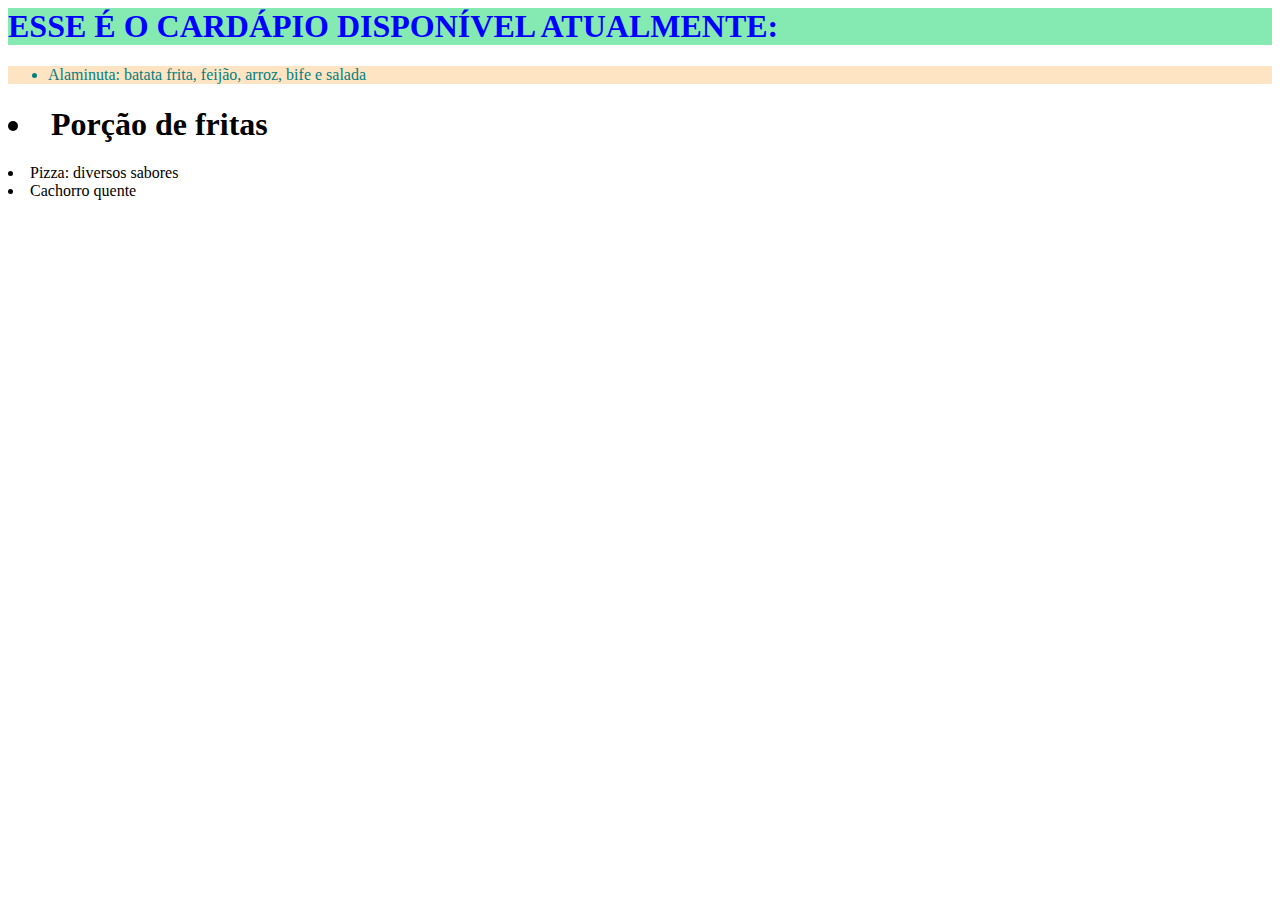
<file: Lucas G.C/menu.html>
<html>
    <head>
            <title> CARDÁPIO</title>
            <link rel="stylesheet" type="text/css" href="css/estilo2.css"/>
    </head>
    <body>
        <div class="alteração4 alteração5">
            <h1>ESSE É O CARDÁPIO DISPONÍVEL ATUALMENTE:</h1> 
        </div>
        <div class="alteração7 alteração6">
            <ul>
                <li h3>Alaminuta: batata frita, feijão, arroz, bife e salada</li>
        </div>
                <h1><li>Porção de fritas</li></h1>
                <li h3>Pizza: diversos sabores</li>
                <li h3>Cachorro quente</li> 
            </ul>
        
                       
    </body>
</html>
</file>
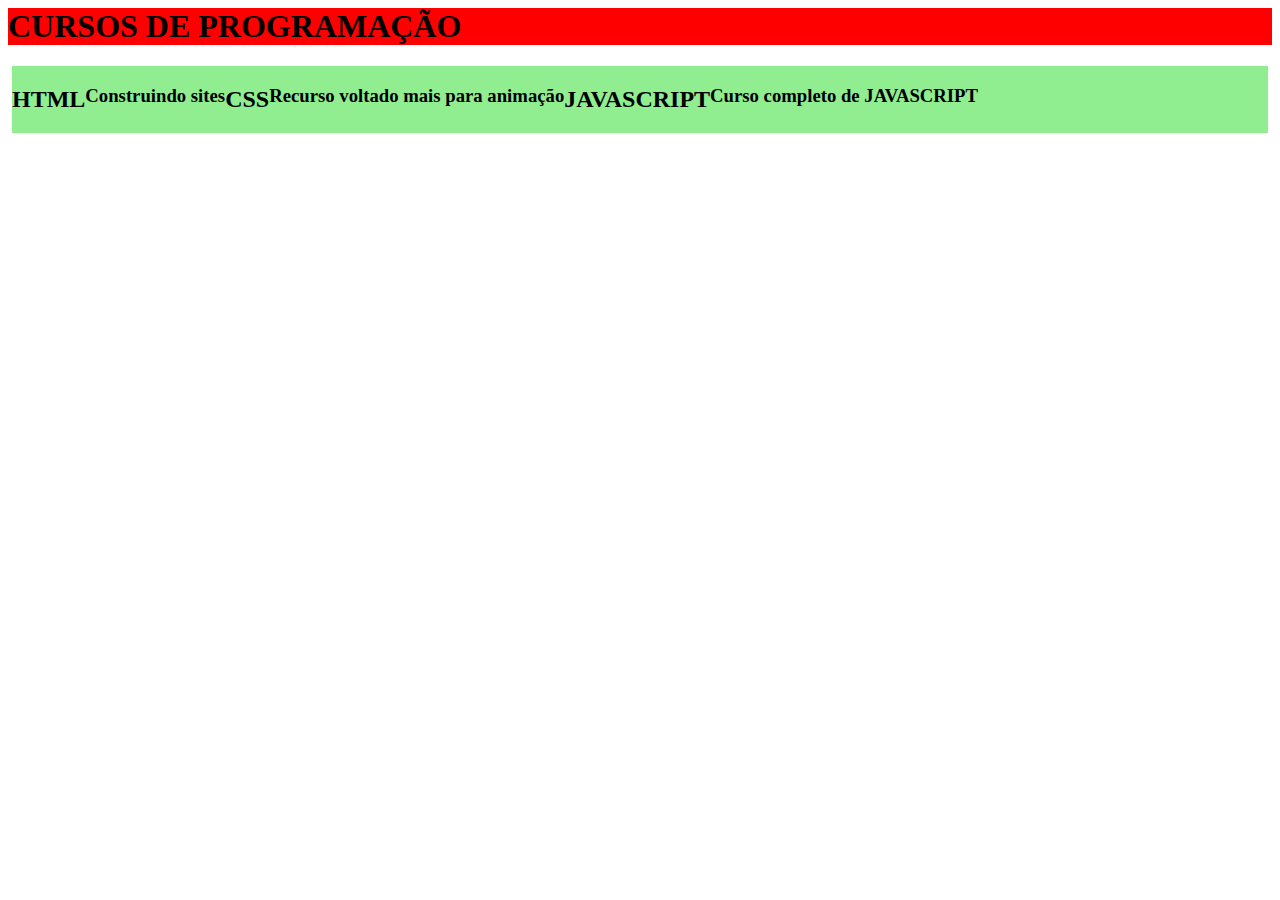
<file: Lucas G.C/Mexendo com Div.html>
<html>
	<head>
		<title> Cursos</title>
		<link rel="stylesheet" type="text/css" href="css/estilo.css"/>
	</head>
	<body class="mudafundo2">
	
	
		<div id= "mudafundo">
			<h1>CURSOS DE PROGRAMAÇÃO</h1>
		</div>
		<div class="alteração">
			<h2> HTML</h2>
			<h3>Construindo sites</h3>
			<h2> CSS </h2>
		    <h3>Recurso voltado mais para animação</h3>
			<h2> JAVASCRIPT </h2>
		    <h3>Curso completo de JAVASCRIPT</h3>
		</div>
	</body>
</html>
</file>
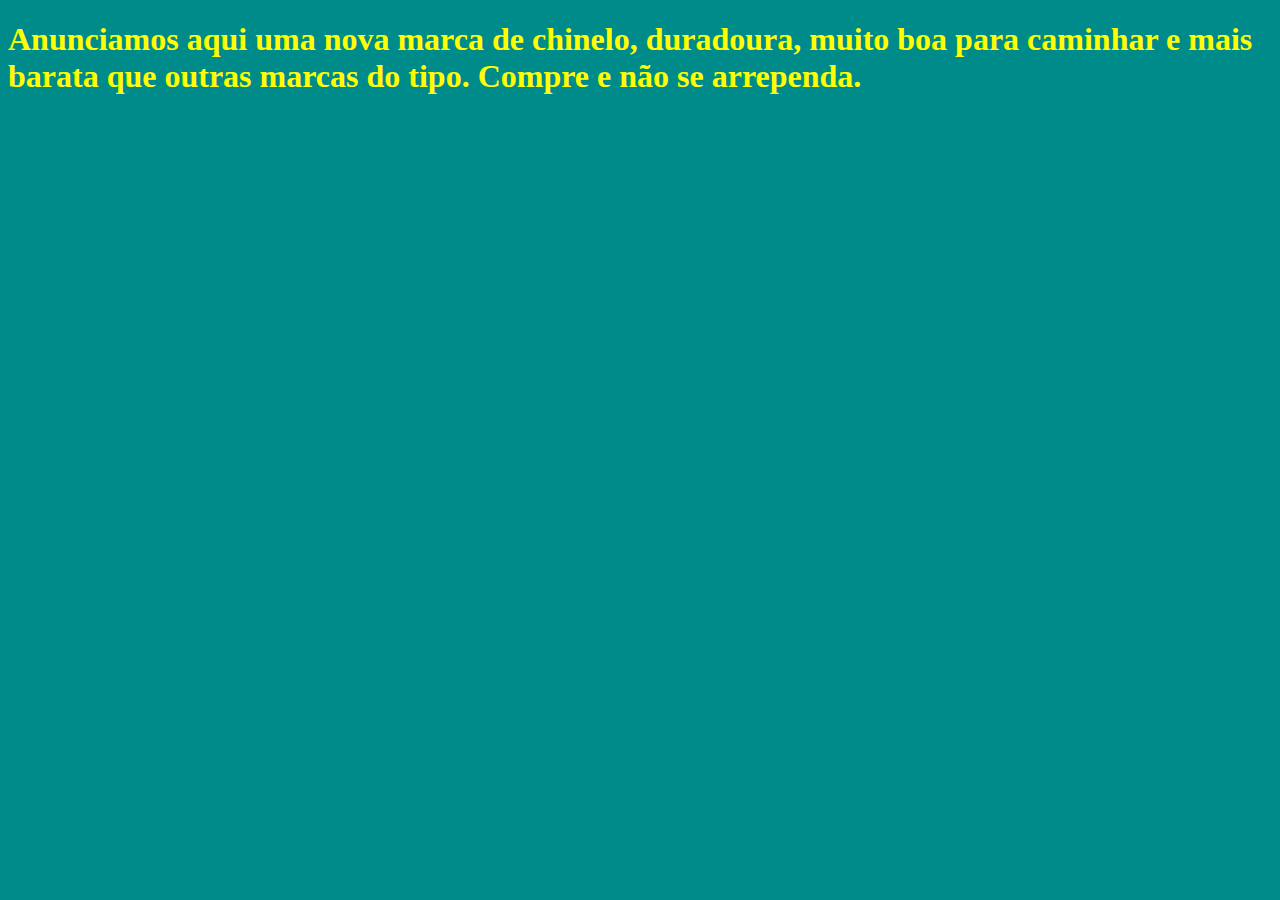
<file: Lucas G.C/produto.html>
<!DOCTYPE html>
<html>
	<head> <!-- este é o cabeçalho do site -->
		<title> <!-- este é o título do site -->
			Sobre nós
		</title> 
	</head>
		<body style="color:yellow;background-color:DarkCyan">
		<h1>Anunciamos aqui uma nova marca de chinelo, duradoura, muito boa para caminhar e mais barata que outras marcas do tipo. Compre e não se arrependa.</h1>
</file>
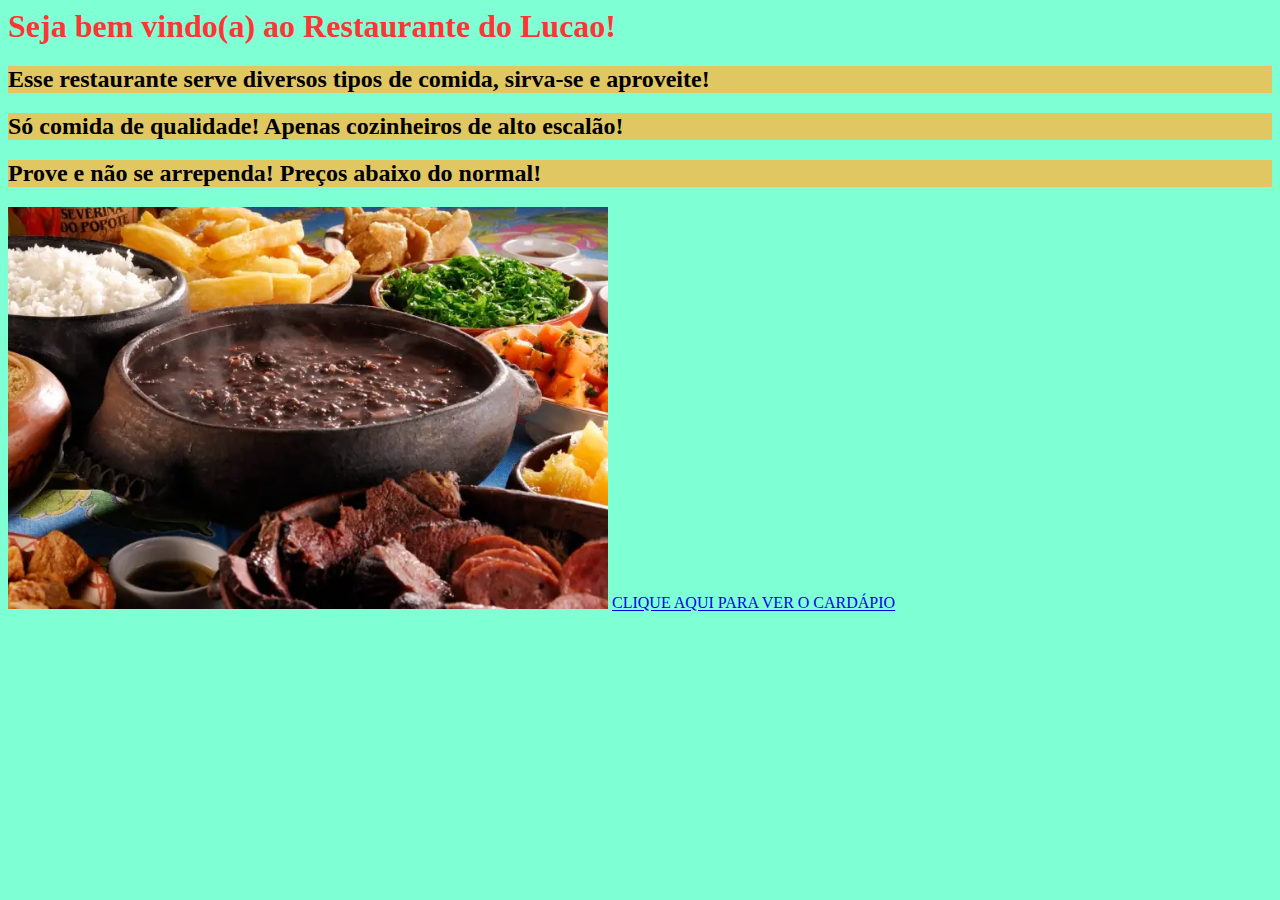
<file: Lucas G.C/restaurante do lucao.html>
<html> 
    <head>
        <title> Restaurante do Lucão</title>
         <link rel="stylesheet" type="text/css" href="css/estilo2.css"/>
    </head>
     <body class="alteração">
            <div id="mudacor">
                 <h1>Seja bem vindo(a) ao Restaurante do Lucao!</h1>
            </div>
            <div class="alteração2">
                 <h2>Esse restaurante serve diversos tipos de comida, sirva-se e aproveite!</h2>
            </div>
            <div class="alteração2">
                 <h2> Só comida de qualidade! Apenas cozinheiros de alto escalão!</h2>
            </div>
            <div class="alteração2">
                 <h2> Prove e não se arrependa! Preços abaixo do normal!</h2>
            </div>
            <img src="feijuca.png" width="600"> 
            <a href="menu.html"> CLIQUE AQUI PARA VER O CARDÁPIO</a>

      </body>
</html>
</file>
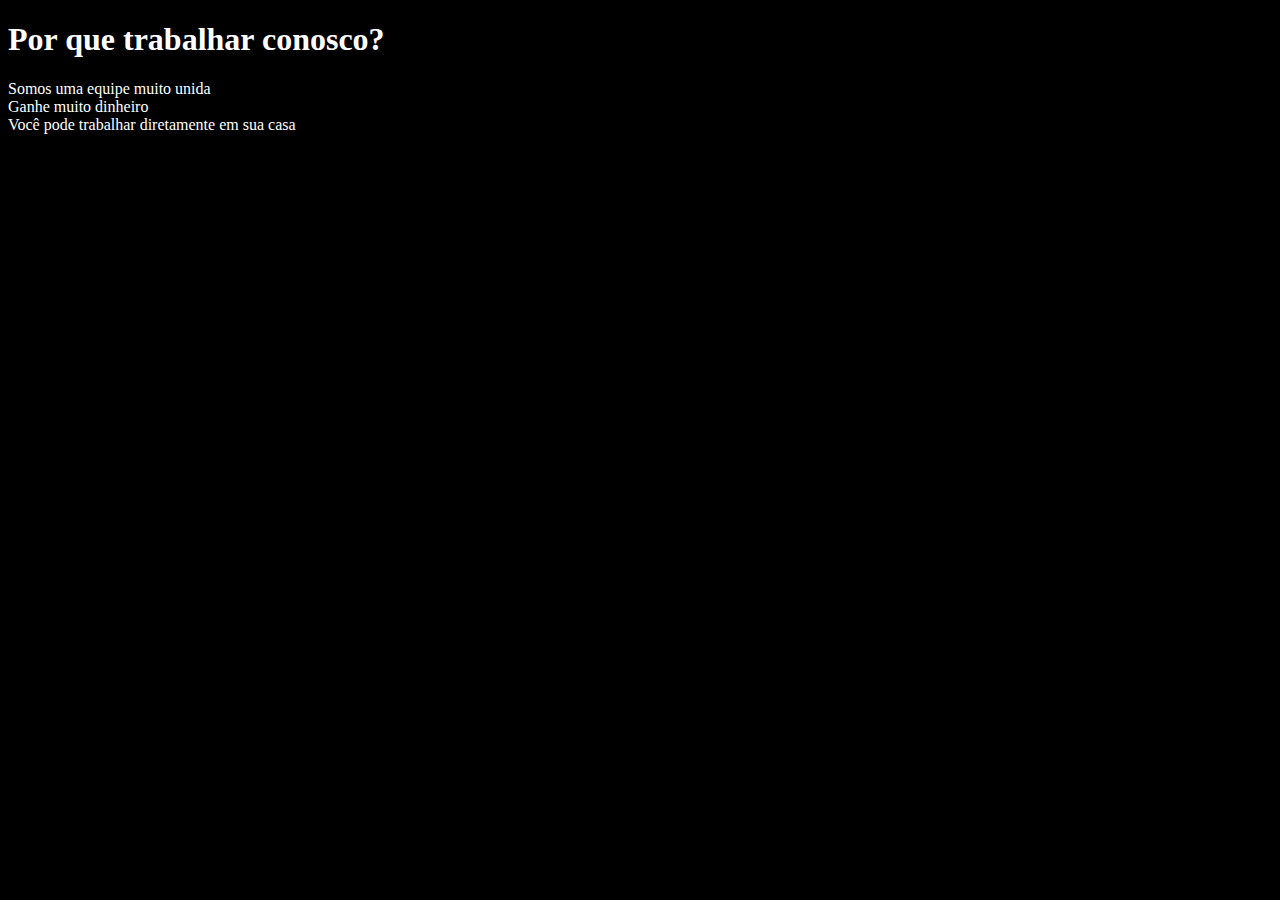
<file: Lucas G.C/trabalhe conosco.html>
<!DOCTYPE html>
<html>
	<head> <!-- este é o cabeçalho do site -->
		<title> <!-- este é o título do site -->
			Sobre nós
		</title> 
	</head>
		<body style="color:white;background-color:Black">
			<h1> Por que trabalhar conosco?</h1>
			<li h2> Somos uma equipe muito unida
			<li h2> Ganhe muito dinheiro
			<li h2> Você pode trabalhar diretamente em sua casa
			</li>
</file>
<file: Lucas G.C/css/estilo2.css>
.alteração{
    background-color: aquamarine;
}
#mudacor{
 color: rgb(255, 52, 52)
}
.alteração2{
    background-color: rgb(224, 199, 98);
}
.alteração3{
    background-color: brown;
}
.alteração4{
    background-color: rgb(133, 233, 178);
}
.alteração5{
    color: blue
}
.alteração6{
    color:teal
}
.alteração7{
    background-color:bisque;
}
</file>
<file: Lucas G.C/css/estilo.css>
#mudafundo {
			background-color: red;
}
.alteração{
		display:flex;
		background-color:lightgreen;
		margin:4px;

.divFilhas
</file>
